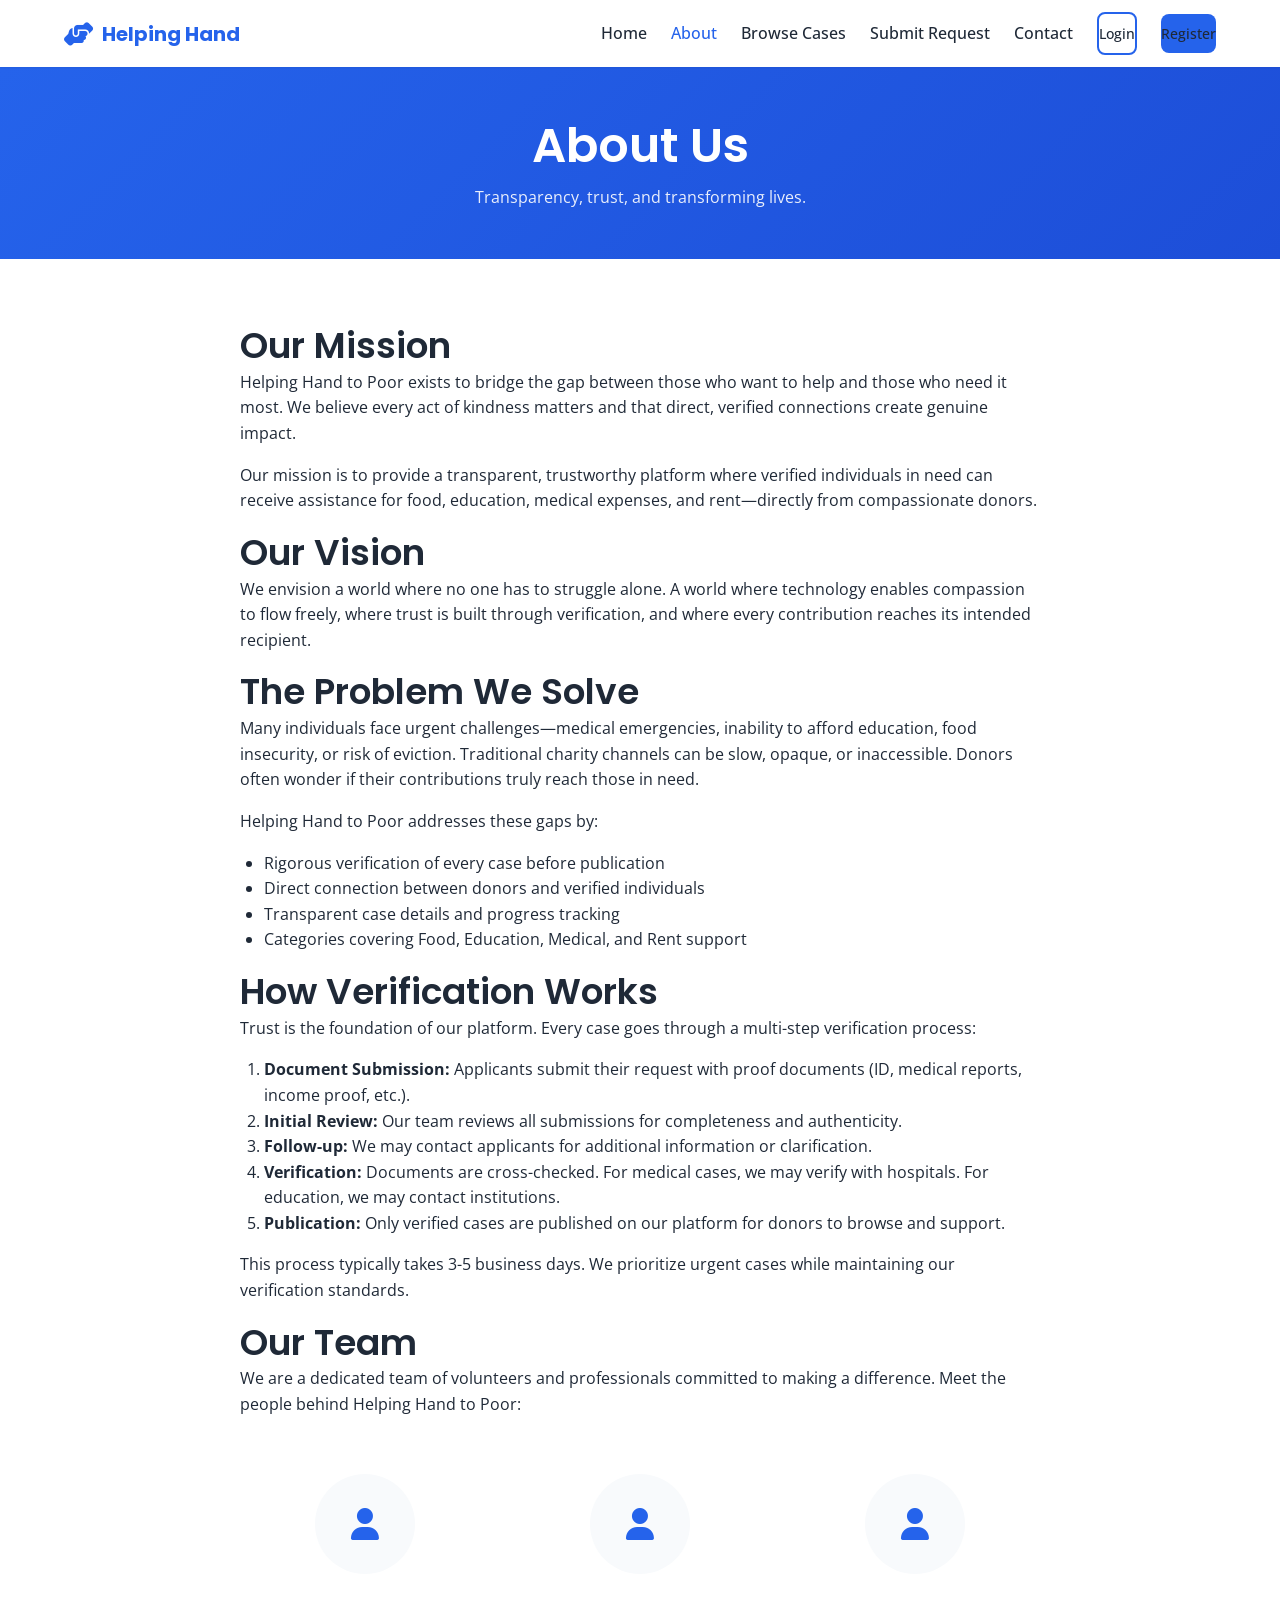
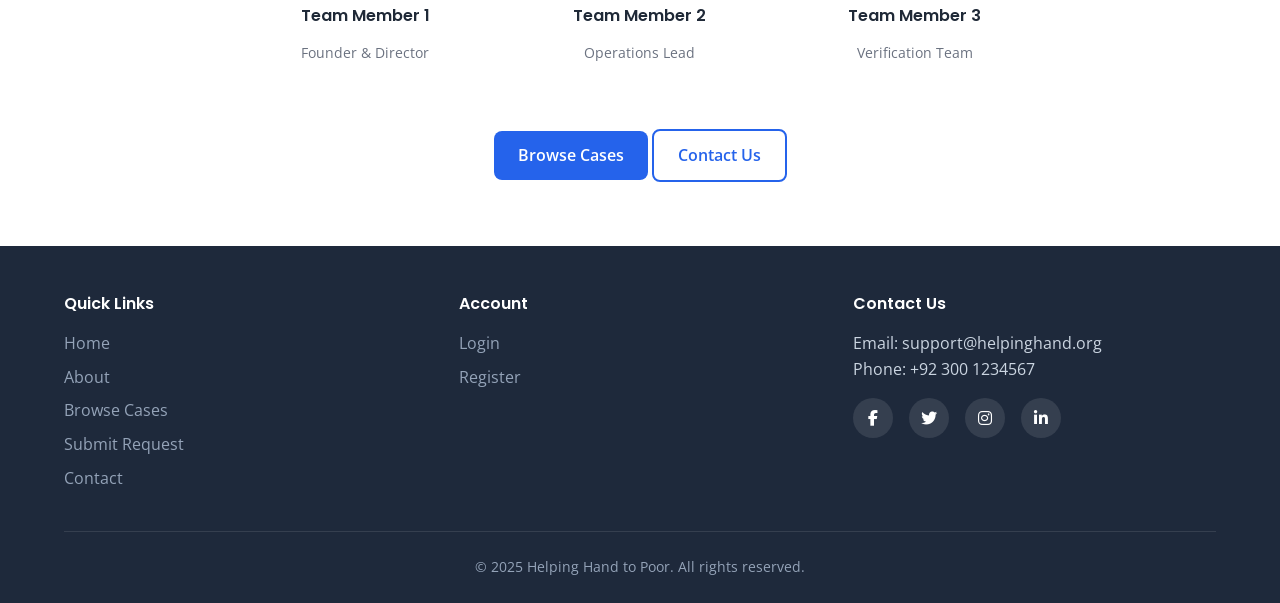
<file: pages/about.html>
<!DOCTYPE html>
<html lang="en">
<head>
  <meta charset="UTF-8">
  <meta name="viewport" content="width=device-width, initial-scale=1.0">
  <meta name="description" content="Learn about Helping Hand to Poor - Our mission, vision, and how we verify charity cases.">
  <meta name="keywords" content="about, mission, vision, charity, verification">
  <title>About Us | Helping Hand to Poor</title>
  <link rel="preconnect" href="https://fonts.googleapis.com">
  <link rel="preconnect" href="https://fonts.gstatic.com" crossorigin>
  <link href="https://fonts.googleapis.com/css2?family=Open+Sans:wght@400;500;600;700&family=Poppins:wght@500;600;700&display=swap" rel="stylesheet">
  <link rel="stylesheet" href="https://cdnjs.cloudflare.com/ajax/libs/font-awesome/6.5.1/css/all.min.css">
  <link rel="stylesheet" href="../css/style.css">
</head>
<body>
  <!-- Navigation Bar -->
  <nav class="navbar" role="navigation" aria-label="Main navigation">
    <div class="container">
      <a href="../index.html" class="navbar__logo" aria-label="Helping Hand to Poor - Home">
        <i class="fas fa-hands-helping" aria-hidden="true"></i>
        <span>Helping Hand</span>
      </a>
      <button class="navbar__toggle" id="navToggle" aria-label="Toggle menu" aria-expanded="false">
        <i class="fas fa-bars"></i>
      </button>
      <ul class="navbar__links" id="navLinks">
        <li><a href="../index.html">Home</a></li>
        <li><a href="about.html" class="active">About</a></li>
        <li><a href="browse-cases.html">Browse Cases</a></li>
        <li><a href="submit-request.html">Submit Request</a></li>
        <li><a href="contact.html">Contact</a></li>
        <li><a href="login.html" class="btn btn--outline btn--sm">Login</a></li>
        <li><a href="register.html" class="btn btn--primary btn--sm">Register</a></li>
      </ul>
    </div>
  </nav>

  <!-- Page Header -->
  <header class="page-header">
    <div class="container">
      <h1 class="page-header__title">About Us</h1>
      <p class="page-header__subtitle">Transparency, trust, and transforming lives.</p>
    </div>
  </header>

  <main class="section" role="main">
    <div class="container">
      <div class="about-content">
        <!-- Mission & Vision -->
        <section aria-labelledby="mission-title">
          <h2 id="mission-title">Our Mission</h2>
          <p>Helping Hand to Poor exists to bridge the gap between those who want to help and those who need it most. We believe every act of kindness matters and that direct, verified connections create genuine impact.</p>
          <p>Our mission is to provide a transparent, trustworthy platform where verified individuals in need can receive assistance for food, education, medical expenses, and rent—directly from compassionate donors.</p>
        </section>

        <section aria-labelledby="vision-title">
          <h2 id="vision-title">Our Vision</h2>
          <p>We envision a world where no one has to struggle alone. A world where technology enables compassion to flow freely, where trust is built through verification, and where every contribution reaches its intended recipient.</p>
        </section>

        <!-- Problem Statement -->
        <section aria-labelledby="problem-title">
          <h2 id="problem-title">The Problem We Solve</h2>
          <p>Many individuals face urgent challenges—medical emergencies, inability to afford education, food insecurity, or risk of eviction. Traditional charity channels can be slow, opaque, or inaccessible. Donors often wonder if their contributions truly reach those in need.</p>
          <p>Helping Hand to Poor addresses these gaps by:</p>
          <ul style="margin-left: 1.5rem; margin-bottom: 1rem;">
            <li>Rigorous verification of every case before publication</li>
            <li>Direct connection between donors and verified individuals</li>
            <li>Transparent case details and progress tracking</li>
            <li>Categories covering Food, Education, Medical, and Rent support</li>
          </ul>
        </section>

        <!-- How Verification Works -->
        <section aria-labelledby="verification-title">
          <h2 id="verification-title">How Verification Works</h2>
          <p>Trust is the foundation of our platform. Every case goes through a multi-step verification process:</p>
          <ol style="margin-left: 1.5rem; margin-bottom: 1rem;">
            <li><strong>Document Submission:</strong> Applicants submit their request with proof documents (ID, medical reports, income proof, etc.).</li>
            <li><strong>Initial Review:</strong> Our team reviews all submissions for completeness and authenticity.</li>
            <li><strong>Follow-up:</strong> We may contact applicants for additional information or clarification.</li>
            <li><strong>Verification:</strong> Documents are cross-checked. For medical cases, we may verify with hospitals. For education, we may contact institutions.</li>
            <li><strong>Publication:</strong> Only verified cases are published on our platform for donors to browse and support.</li>
          </ol>
          <p>This process typically takes 3-5 business days. We prioritize urgent cases while maintaining our verification standards.</p>
        </section>

        <!-- Team Section (Placeholder) -->
        <section aria-labelledby="team-title">
          <h2 id="team-title">Our Team</h2>
          <p>We are a dedicated team of volunteers and professionals committed to making a difference. Meet the people behind Helping Hand to Poor:</p>
          <div class="team-grid">
            <div class="team-card">
              <div class="team-card__avatar"><i class="fas fa-user"></i></div>
              <h3 class="team-card__name">Team Member 1</h3>
              <p class="team-card__role">Founder & Director</p>
            </div>
            <div class="team-card">
              <div class="team-card__avatar"><i class="fas fa-user"></i></div>
              <h3 class="team-card__name">Team Member 2</h3>
              <p class="team-card__role">Operations Lead</p>
            </div>
            <div class="team-card">
              <div class="team-card__avatar"><i class="fas fa-user"></i></div>
              <h3 class="team-card__name">Team Member 3</h3>
              <p class="team-card__role">Verification Team</p>
            </div>
          </div>
        </section>

        <div class="text-center mt-3">
          <a href="browse-cases.html" class="btn btn--primary">Browse Cases</a>
          <a href="contact.html" class="btn btn--outline">Contact Us</a>
        </div>
      </div>
    </div>
  </main>

  <!-- Footer -->
  <footer class="footer" role="contentinfo">
    <div class="container">
      <div class="footer__grid">
        <div class="footer__section">
          <h4>Quick Links</h4>
          <ul class="footer__links">
            <li><a href="../index.html">Home</a></li>
            <li><a href="about.html">About</a></li>
            <li><a href="browse-cases.html">Browse Cases</a></li>
            <li><a href="submit-request.html">Submit Request</a></li>
            <li><a href="contact.html">Contact</a></li>
          </ul>
        </div>
        <div class="footer__section">
          <h4>Account</h4>
          <ul class="footer__links">
            <li><a href="login.html">Login</a></li>
            <li><a href="register.html">Register</a></li>
          </ul>
        </div>
        <div class="footer__section">
          <h4>Contact Us</h4>
          <p>Email: support@helpinghand.org</p>
          <p>Phone: +92 300 1234567</p>
          <div class="footer__social">
            <a href="#" aria-label="Facebook"><i class="fab fa-facebook-f"></i></a>
            <a href="#" aria-label="Twitter"><i class="fab fa-twitter"></i></a>
            <a href="#" aria-label="Instagram"><i class="fab fa-instagram"></i></a>
            <a href="#" aria-label="LinkedIn"><i class="fab fa-linkedin-in"></i></a>
          </div>
        </div>
      </div>
      <div class="footer__bottom">
        <p>&copy; 2025 Helping Hand to Poor. All rights reserved.</p>
      </div>
    </div>
  </footer>

  <script src="../js/script.js"></script>
</body>
</html>
</file>
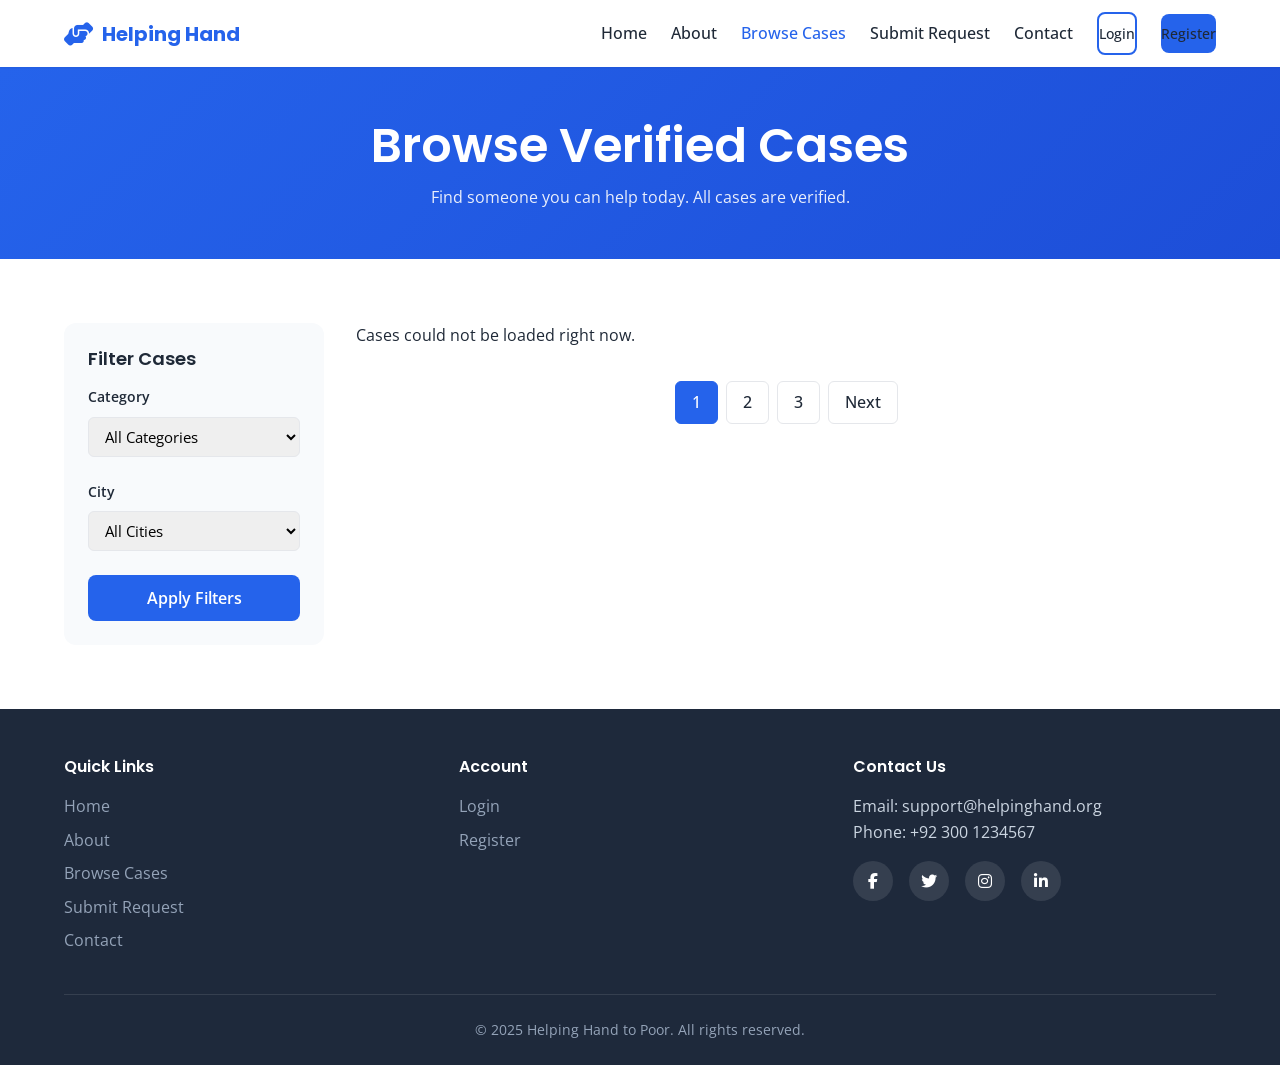
<file: pages/browse-cases.html>
<!DOCTYPE html>
<html lang="en">
<head>
  <meta charset="UTF-8">
  <meta name="viewport" content="width=device-width, initial-scale=1.0">
  <meta name="description" content="Browse verified charity cases - Food, Education, Medical, Rent support. Find someone to help today.">
  <meta name="keywords" content="browse cases, charity cases, verified, donate, help">
  <title>Browse Cases | Helping Hand to Poor</title>
  <link rel="preconnect" href="https://fonts.googleapis.com">
  <link rel="preconnect" href="https://fonts.gstatic.com" crossorigin>
  <link href="https://fonts.googleapis.com/css2?family=Open+Sans:wght@400;500;600;700&family=Poppins:wght@500;600;700&display=swap" rel="stylesheet">
  <link rel="stylesheet" href="https://cdnjs.cloudflare.com/ajax/libs/font-awesome/6.5.1/css/all.min.css">
  <link rel="stylesheet" href="../css/style.css">
</head>
<body>
  <!-- Navigation Bar -->
  <nav class="navbar" role="navigation" aria-label="Main navigation">
    <div class="container">
      <a href="../index.html" class="navbar__logo" aria-label="Helping Hand to Poor - Home">
        <i class="fas fa-hands-helping" aria-hidden="true"></i>
        <span>Helping Hand</span>
      </a>
      <button class="navbar__toggle" id="navToggle" aria-label="Toggle menu" aria-expanded="false">
        <i class="fas fa-bars"></i>
      </button>
      <ul class="navbar__links" id="navLinks">
        <li><a href="../index.html">Home</a></li>
        <li><a href="about.html">About</a></li>
        <li><a href="browse-cases.html" class="active">Browse Cases</a></li>
        <li><a href="submit-request.html">Submit Request</a></li>
        <li><a href="contact.html">Contact</a></li>
        <li><a href="login.html" class="btn btn--outline btn--sm">Login</a></li>
        <li><a href="register.html" class="btn btn--primary btn--sm">Register</a></li>
      </ul>
    </div>
  </nav>

  <!-- Page Header -->
  <header class="page-header">
    <div class="container">
      <h1 class="page-header__title">Browse Verified Cases</h1>
      <p class="page-header__subtitle">Find someone you can help today. All cases are verified.</p>
    </div>
  </header>

  <main class="section" role="main">
    <div class="container">
      <div class="browse-layout">
        <!-- Filter Sidebar -->
        <aside class="filter-sidebar" role="complementary" aria-label="Filter cases">
          <h3 class="filter-sidebar__title">Filter Cases</h3>
          <form id="filterForm">
            <div class="filter-group">
              <label class="filter-group__label" for="filterCategory">Category</label>
              <select id="filterCategory" name="category">
                <option value="">All Categories</option>
                <option value="food">Food</option>
                <option value="education">Education</option>
                <option value="medical">Medical</option>
                <option value="rent">Rent</option>
              </select>
            </div>
            <div class="filter-group">
              <label class="filter-group__label" for="filterCity">City</label>
              <select id="filterCity" name="city">
                <option value="">All Cities</option>
                <option value="karachi">Karachi</option>
                <option value="lahore">Lahore</option>
                <option value="islamabad">Islamabad</option>
                <option value="rawalpindi">Rawalpindi</option>
                <option value="peshawar">Peshawar</option>
                <option value="quetta">Quetta</option>
                <option value="multan">Multan</option>
              </select>
            </div>
            <button type="submit" class="btn btn--primary btn--block">Apply Filters</button>
          </form>
        </aside>

        <!-- Cases Grid -->
        <div class="cases-container">
          <div class="cards-grid" id="casesGrid">
            <!-- Case Card 1 -->
            <article class="case-card">
              <div class="case-card__image-wrap">
                <img src="https://images.unsplash.com/photo-1519494026892-80bbd2d6fd0d?w=400&h=250&fit=crop" alt="Ahmad Khan" class="case-card__image" width="400" height="250" loading="lazy">
              </div>
              <div class="case-card__content">
                <span class="case-card__category">Medical</span>
                <h3 class="case-card__name">Ahmad Khan</h3>
                <p class="case-card__meta">45 years • Karachi</p>
                <p class="case-card__desc">Urgent surgery required for heart condition. Family has exhausted savings.</p>
                <p class="case-card__amount">₹85,000 needed</p>
                <button class="btn btn--primary btn--block donate-btn" data-case="Ahmad Khan" data-amount="85000">Donate</button>
              </div>
            </article>
            <!-- Case Card 2 -->
            <article class="case-card">
              <div class="case-card__image-wrap">
                <img src="https://images.unsplash.com/photo-1503676260728-1c00da094a0b?w=400&h=250&fit=crop" alt="Fatima Begum" class="case-card__image" width="400" height="250" loading="lazy">
              </div>
              <div class="case-card__content">
                <span class="case-card__category">Education</span>
                <h3 class="case-card__name">Fatima Begum</h3>
                <p class="case-card__meta">12 years • Lahore</p>
                <p class="case-card__desc">Bright student needs school fees and books. Father passed away.</p>
                <p class="case-card__amount">₹25,000 needed</p>
                <button class="btn btn--primary btn--block donate-btn" data-case="Fatima Begum" data-amount="25000">Donate</button>
              </div>
            </article>
            <!-- Case Card 3 -->
            <article class="case-card">
              <div class="case-card__image-wrap">
                <img src="https://images.unsplash.com/photo-1546069901-ba9599a7e63c?w=400&h=250&fit=crop" alt="Rashid Ali" class="case-card__image" width="400" height="250" loading="lazy">
              </div>
              <div class="case-card__content">
                <span class="case-card__category">Food</span>
                <h3 class="case-card__name">Rashid Ali</h3>
                <p class="case-card__meta">38 years • Islamabad</p>
                <p class="case-card__desc">Lost job during pandemic. Family of 5 struggling for basic meals.</p>
                <p class="case-card__amount">₹15,000 needed</p>
                <button class="btn btn--primary btn--block donate-btn" data-case="Rashid Ali" data-amount="15000">Donate</button>
              </div>
            </article>
            <!-- Case Card 4 -->
            <article class="case-card">
              <div class="case-card__image-wrap">
                <img src="https://images.unsplash.com/photo-1560518883-ce09059eeffa?w=400&h=250&fit=crop" alt="Mehwish Bibi" class="case-card__image" width="400" height="250" loading="lazy">
              </div>
              <div class="case-card__content">
                <span class="case-card__category">Rent</span>
                <h3 class="case-card__name">Mehwish Bibi</h3>
                <p class="case-card__meta">35 years • Rawalpindi</p>
                <p class="case-card__desc">Widow with 3 children. Facing eviction. Needs 2 months rent support.</p>
                <p class="case-card__amount">₹30,000 needed</p>
                <button class="btn btn--primary btn--block donate-btn" data-case="Mehwish Bibi" data-amount="30000">Donate</button>
              </div>
            </article>
            <!-- Case Card 5 -->
            <article class="case-card">
              <div class="case-card__image-wrap">
                <img src="https://images.unsplash.com/photo-1631217868264-e5b90bb7e133?w=400&h=250&fit=crop" alt="Zain Ahmed" class="case-card__image" width="400" height="250" loading="lazy">
              </div>
              <div class="case-card__content">
                <span class="case-card__category">Medical</span>
                <h3 class="case-card__name">Zain Ahmed</h3>
                <p class="case-card__meta">8 years • Multan</p>
                <p class="case-card__desc">Child needs cancer treatment. Family cannot afford chemotherapy.</p>
                <p class="case-card__amount">₹2,50,000 needed</p>
                <button class="btn btn--primary btn--block donate-btn" data-case="Zain Ahmed" data-amount="250000">Donate</button>
              </div>
            </article>
            <!-- Case Card 6 -->
            <article class="case-card">
              <div class="case-card__image-wrap">
                <img src="https://images.unsplash.com/photo-1523050854058-8df90110c9f1?w=400&h=250&fit=crop" alt="Sana Khan" class="case-card__image" width="400" height="250" loading="lazy">
              </div>
              <div class="case-card__content">
                <span class="case-card__category">Education</span>
                <h3 class="case-card__name">Sana Khan</h3>
                <p class="case-card__meta">18 years • Peshawar</p>
                <p class="case-card__desc">Merit student needs university admission fees. First in family to attend college.</p>
                <p class="case-card__amount">₹45,000 needed</p>
                <button class="btn btn--primary btn--block donate-btn" data-case="Sana Khan" data-amount="45000">Donate</button>
              </div>
            </article>
          </div>

          <!-- Pagination -->
          <nav class="pagination" aria-label="Case pagination">
            <span class="active">1</span>
            <a href="#">2</a>
            <a href="#">3</a>
            <a href="#">Next</a>
          </nav>
        </div>
      </div>
    </div>
  </main>

  <!-- Donate Modal -->
  <div class="modal-overlay" id="donateModal" role="dialog" aria-modal="true" aria-labelledby="modalTitle">
    <div class="modal">
      <div class="modal__header">
        <h3 class="modal__title" id="modalTitle">Donate Now</h3>
        <button class="modal__close" id="modalClose" aria-label="Close modal">&times;</button>
      </div>
      <p class="mb-2">You're donating to: <strong id="modalCaseName"></strong></p>
      <form id="donateForm">
        <div class="form-group">
          <label class="form-group__label" for="donateAmount">Amount (₹)</label>
          <input type="number" id="donateAmount" class="form-control" min="100" step="100" placeholder="Enter amount" required>
        </div>
        <div class="form-group">
          <label class="form-group__label" for="donateMessage">Message (optional)</label>
          <textarea id="donateMessage" class="form-control" rows="3" placeholder="Add a message of support..."></textarea>
        </div>
        <button type="submit" class="btn btn--primary btn--block">Proceed to Donate</button>
      </form>
    </div>
  </div>

  <!-- Footer -->
  <footer class="footer" role="contentinfo">
    <div class="container">
      <div class="footer__grid">
        <div class="footer__section">
          <h4>Quick Links</h4>
          <ul class="footer__links">
            <li><a href="../index.html">Home</a></li>
            <li><a href="about.html">About</a></li>
            <li><a href="browse-cases.html">Browse Cases</a></li>
            <li><a href="submit-request.html">Submit Request</a></li>
            <li><a href="contact.html">Contact</a></li>
          </ul>
        </div>
        <div class="footer__section">
          <h4>Account</h4>
          <ul class="footer__links">
            <li><a href="login.html">Login</a></li>
            <li><a href="register.html">Register</a></li>
          </ul>
        </div>
        <div class="footer__section">
          <h4>Contact Us</h4>
          <p>Email: support@helpinghand.org</p>
          <p>Phone: +92 300 1234567</p>
          <div class="footer__social">
            <a href="#" aria-label="Facebook"><i class="fab fa-facebook-f"></i></a>
            <a href="#" aria-label="Twitter"><i class="fab fa-twitter"></i></a>
            <a href="#" aria-label="Instagram"><i class="fab fa-instagram"></i></a>
            <a href="#" aria-label="LinkedIn"><i class="fab fa-linkedin-in"></i></a>
          </div>
        </div>
      </div>
      <div class="footer__bottom">
        <p>&copy; 2025 Helping Hand to Poor. All rights reserved.</p>
      </div>
    </div>
  </footer>

  <script src="../js/script.js"></script>
</body>
</html>
</file>
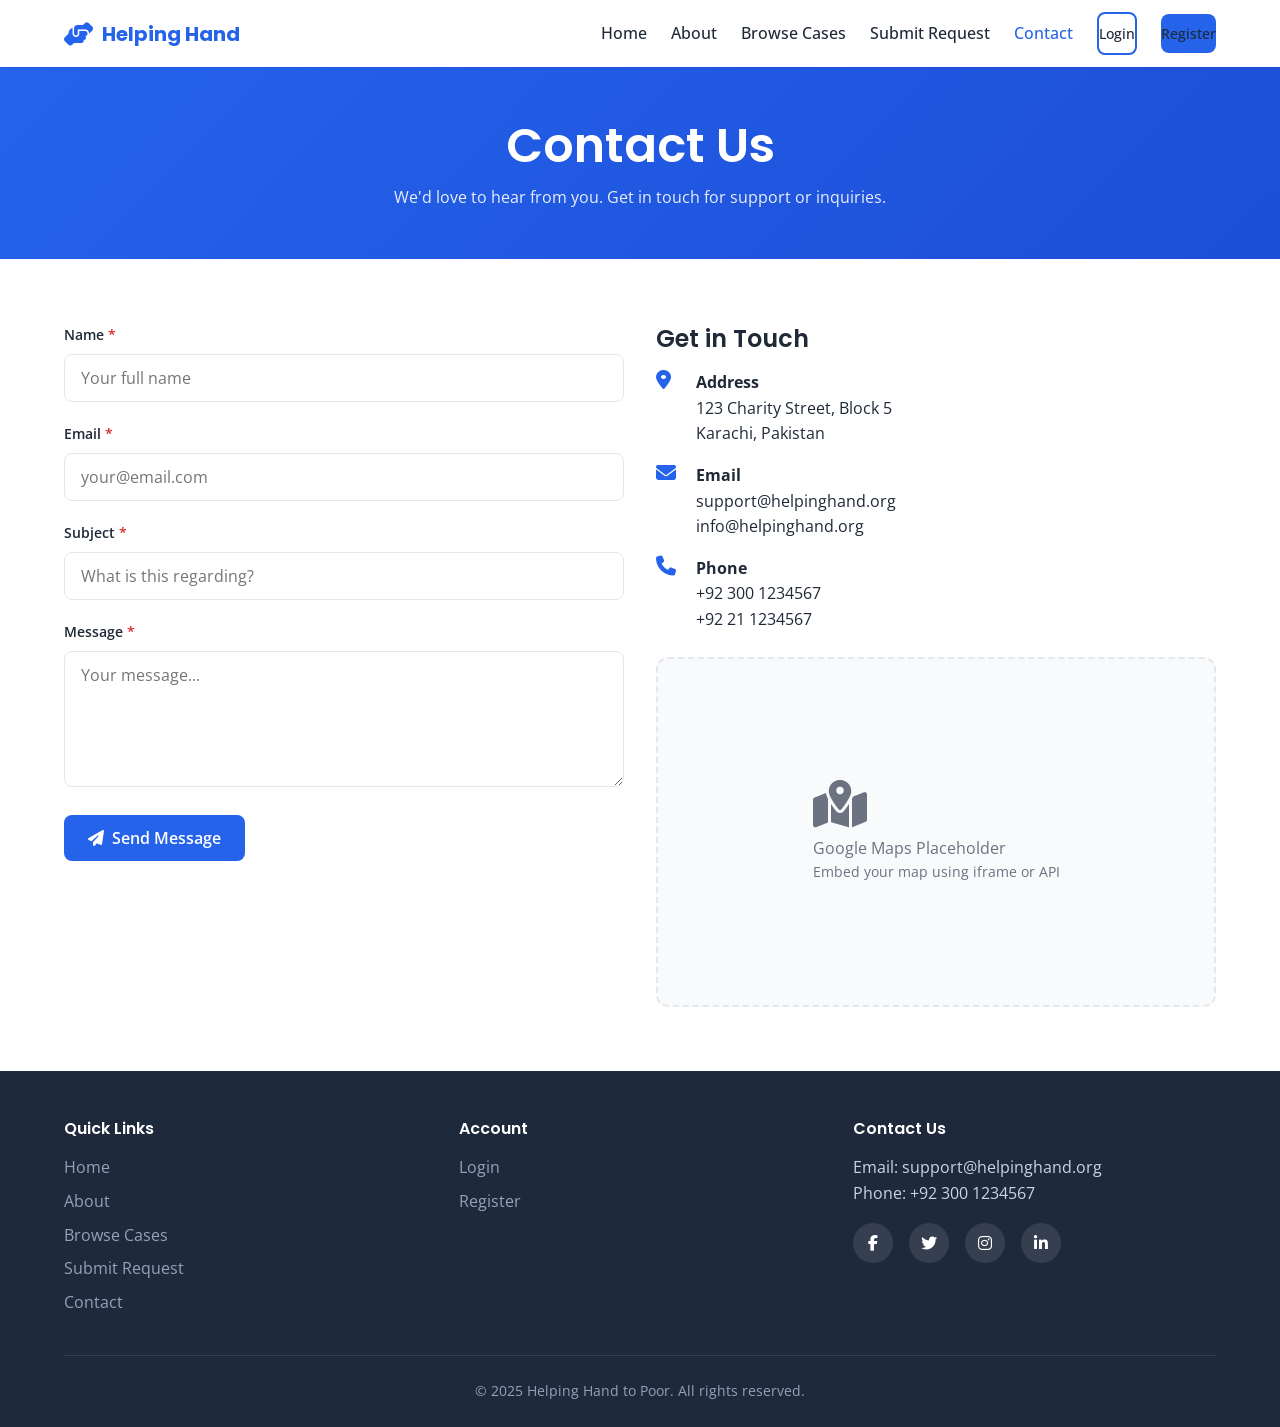
<file: pages/contact.html>
<!DOCTYPE html>
<html lang="en">
<head>
  <meta charset="UTF-8">
  <meta name="viewport" content="width=device-width, initial-scale=1.0">
  <meta name="description" content="Contact Helping Hand to Poor - Get in touch for support, inquiries, or partnerships.">
  <meta name="keywords" content="contact, support, help, charity">
  <title>Contact Us | Helping Hand to Poor</title>
  <link rel="preconnect" href="https://fonts.googleapis.com">
  <link rel="preconnect" href="https://fonts.gstatic.com" crossorigin>
  <link href="https://fonts.googleapis.com/css2?family=Open+Sans:wght@400;500;600;700&family=Poppins:wght@500;600;700&display=swap" rel="stylesheet">
  <link rel="stylesheet" href="https://cdnjs.cloudflare.com/ajax/libs/font-awesome/6.5.1/css/all.min.css">
  <link rel="stylesheet" href="../css/style.css">
</head>
<body>
  <!-- Navigation Bar -->
  <nav class="navbar" role="navigation" aria-label="Main navigation">
    <div class="container">
      <a href="../index.html" class="navbar__logo" aria-label="Helping Hand to Poor - Home">
        <i class="fas fa-hands-helping" aria-hidden="true"></i>
        <span>Helping Hand</span>
      </a>
      <button class="navbar__toggle" id="navToggle" aria-label="Toggle menu" aria-expanded="false">
        <i class="fas fa-bars"></i>
      </button>
      <ul class="navbar__links" id="navLinks">
        <li><a href="../index.html">Home</a></li>
        <li><a href="about.html">About</a></li>
        <li><a href="browse-cases.html">Browse Cases</a></li>
        <li><a href="submit-request.html">Submit Request</a></li>
        <li><a href="contact.html" class="active">Contact</a></li>
        <li><a href="login.html" class="btn btn--outline btn--sm">Login</a></li>
        <li><a href="register.html" class="btn btn--primary btn--sm">Register</a></li>
      </ul>
    </div>
  </nav>

  <!-- Page Header -->
  <header class="page-header">
    <div class="container">
      <h1 class="page-header__title">Contact Us</h1>
      <p class="page-header__subtitle">We'd love to hear from you. Get in touch for support or inquiries.</p>
    </div>
  </header>

  <main class="section" role="main">
    <div class="container">
      <div class="contact-grid">
        <!-- Contact Form -->
        <div class="contact-form-wrapper">
          <form id="contactForm" novalidate>
            <div class="form-group">
              <label class="form-group__label" for="contactName">Name <span class="required">*</span></label>
              <input type="text" id="contactName" name="name" class="form-control" placeholder="Your full name" required>
              <span class="form-error" id="contactNameError"></span>
            </div>
            <div class="form-group">
              <label class="form-group__label" for="contactEmail">Email <span class="required">*</span></label>
              <input type="email" id="contactEmail" name="email" class="form-control" placeholder="your@email.com" required>
              <span class="form-error" id="contactEmailError"></span>
            </div>
            <div class="form-group">
              <label class="form-group__label" for="contactSubject">Subject <span class="required">*</span></label>
              <input type="text" id="contactSubject" name="subject" class="form-control" placeholder="What is this regarding?" required>
              <span class="form-error" id="contactSubjectError"></span>
            </div>
            <div class="form-group">
              <label class="form-group__label" for="contactMessage">Message <span class="required">*</span></label>
              <textarea id="contactMessage" name="message" class="form-control" rows="5" placeholder="Your message..." required></textarea>
              <span class="form-error" id="contactMessageError"></span>
            </div>
            <button type="submit" class="btn btn--primary" id="contactSubmitBtn">
              <i class="fas fa-paper-plane"></i> Send Message
            </button>
          </form>
        </div>

        <!-- Contact Info & Map -->
        <div class="contact-info-wrapper">
          <div class="contact-info">
            <h3 class="mb-2">Get in Touch</h3>
            <div class="contact-info__item">
              <i class="fas fa-map-marker-alt"></i>
              <div>
                <strong>Address</strong><br>
                123 Charity Street, Block 5<br>
                Karachi, Pakistan
              </div>
            </div>
            <div class="contact-info__item">
              <i class="fas fa-envelope"></i>
              <div>
                <strong>Email</strong><br>
                support@helpinghand.org<br>
                info@helpinghand.org
              </div>
            </div>
            <div class="contact-info__item">
              <i class="fas fa-phone"></i>
              <div>
                <strong>Phone</strong><br>
                +92 300 1234567<br>
                +92 21 1234567
              </div>
            </div>
          </div>

          <!-- Google Maps Placeholder -->
          <div class="map-placeholder mt-3" aria-label="Map placeholder">
            <div>
              <i class="fas fa-map-marked-alt" style="font-size: 3rem; margin-bottom: 0.5rem;"></i>
              <p>Google Maps Placeholder</p>
              <p class="text-muted" style="font-size: 0.875rem;">Embed your map using iframe or API</p>
            </div>
          </div>
        </div>
      </div>
    </div>
  </main>

  <!-- Footer -->
  <footer class="footer" role="contentinfo">
    <div class="container">
      <div class="footer__grid">
        <div class="footer__section">
          <h4>Quick Links</h4>
          <ul class="footer__links">
            <li><a href="../index.html">Home</a></li>
            <li><a href="about.html">About</a></li>
            <li><a href="browse-cases.html">Browse Cases</a></li>
            <li><a href="submit-request.html">Submit Request</a></li>
            <li><a href="contact.html">Contact</a></li>
          </ul>
        </div>
        <div class="footer__section">
          <h4>Account</h4>
          <ul class="footer__links">
            <li><a href="login.html">Login</a></li>
            <li><a href="register.html">Register</a></li>
          </ul>
        </div>
        <div class="footer__section">
          <h4>Contact Us</h4>
          <p>Email: support@helpinghand.org</p>
          <p>Phone: +92 300 1234567</p>
          <div class="footer__social">
            <a href="#" aria-label="Facebook"><i class="fab fa-facebook-f"></i></a>
            <a href="#" aria-label="Twitter"><i class="fab fa-twitter"></i></a>
            <a href="#" aria-label="Instagram"><i class="fab fa-instagram"></i></a>
            <a href="#" aria-label="LinkedIn"><i class="fab fa-linkedin-in"></i></a>
          </div>
        </div>
      </div>
      <div class="footer__bottom">
        <p>&copy; 2025 Helping Hand to Poor. All rights reserved.</p>
      </div>
    </div>
  </footer>

  <script src="../js/script.js"></script>
</body>
</html>
</file>
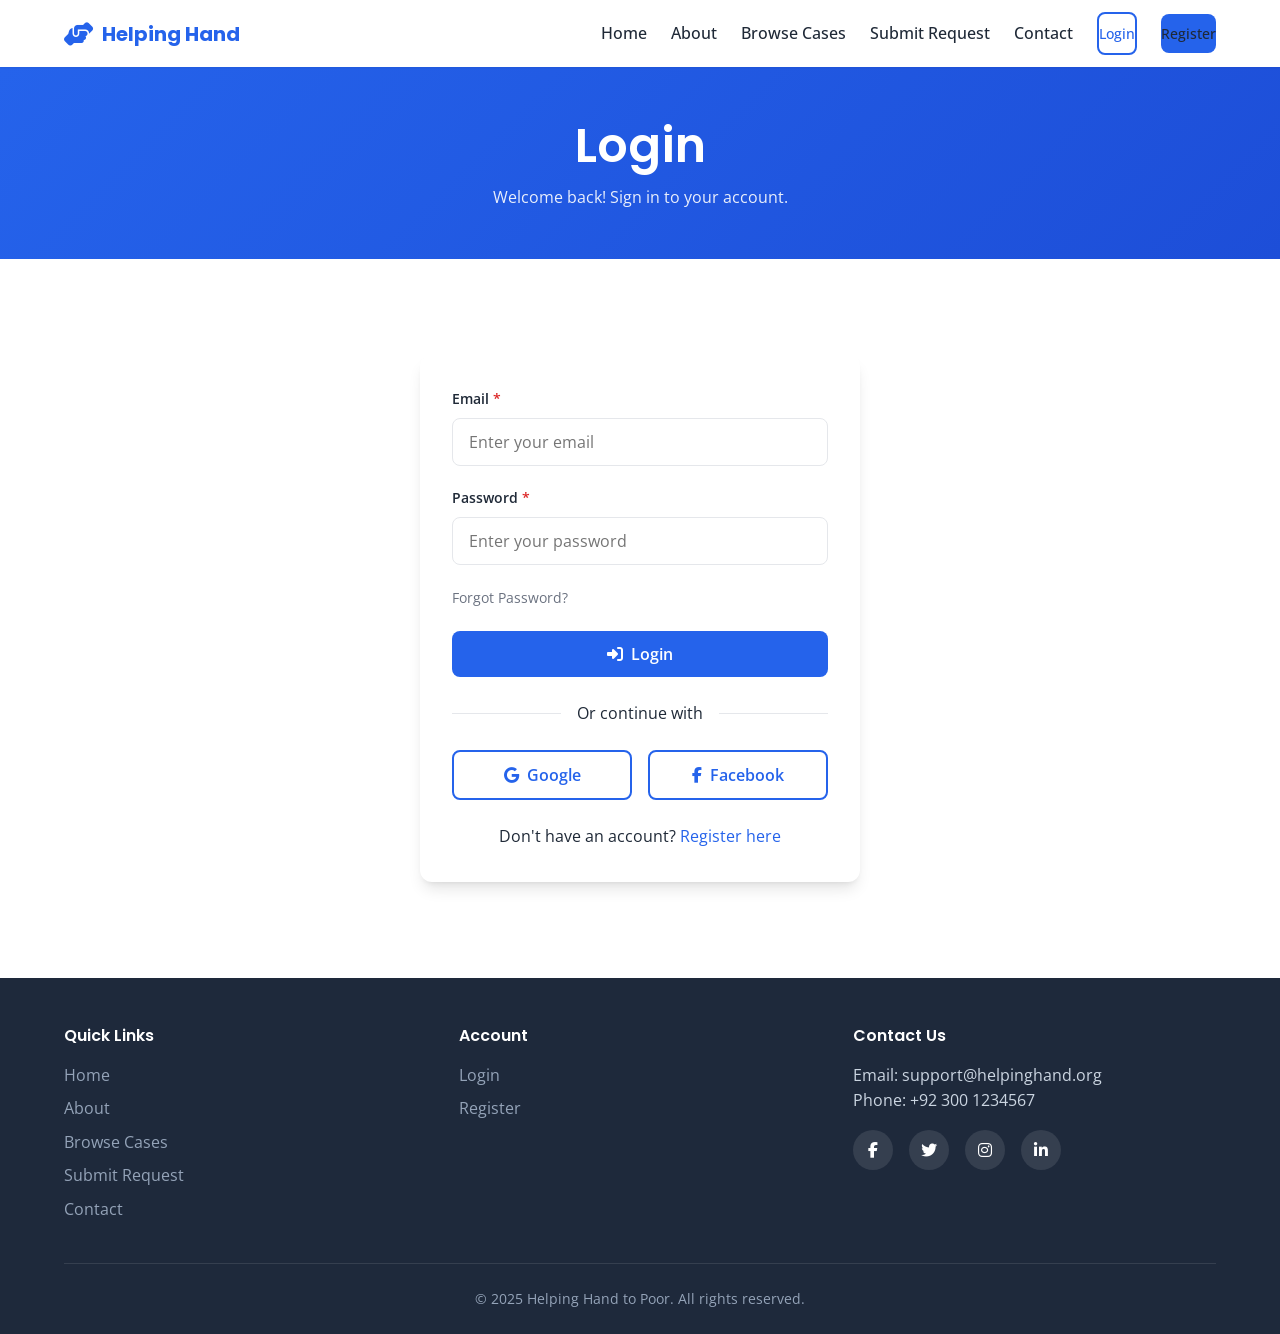
<file: pages/login.html>
<!DOCTYPE html>
<html lang="en">
<head>
  <meta charset="UTF-8">
  <meta name="viewport" content="width=device-width, initial-scale=1.0">
  <meta name="description" content="Login to your Helping Hand to Poor account. Access your donations and requests.">
  <meta name="keywords" content="login, charity, account">
  <title>Login | Helping Hand to Poor</title>
  <link rel="preconnect" href="https://fonts.googleapis.com">
  <link rel="preconnect" href="https://fonts.gstatic.com" crossorigin>
  <link href="https://fonts.googleapis.com/css2?family=Open+Sans:wght@400;500;600;700&family=Poppins:wght@500;600;700&display=swap" rel="stylesheet">
  <link rel="stylesheet" href="https://cdnjs.cloudflare.com/ajax/libs/font-awesome/6.5.1/css/all.min.css">
  <link rel="stylesheet" href="../css/style.css">
</head>
<body>
  <!-- Navigation Bar -->
  <nav class="navbar" role="navigation" aria-label="Main navigation">
    <div class="container">
      <a href="../index.html" class="navbar__logo" aria-label="Helping Hand to Poor - Home">
        <i class="fas fa-hands-helping" aria-hidden="true"></i>
        <span>Helping Hand</span>
      </a>
      <button class="navbar__toggle" id="navToggle" aria-label="Toggle menu" aria-expanded="false">
        <i class="fas fa-bars"></i>
      </button>
      <ul class="navbar__links" id="navLinks">
        <li><a href="../index.html">Home</a></li>
        <li><a href="about.html">About</a></li>
        <li><a href="browse-cases.html">Browse Cases</a></li>
        <li><a href="submit-request.html">Submit Request</a></li>
        <li><a href="contact.html">Contact</a></li>
        <li><a href="login.html" class="active btn btn--outline btn--sm">Login</a></li>
        <li><a href="register.html" class="btn btn--primary btn--sm">Register</a></li>
      </ul>
    </div>
  </nav>

  <!-- Page Header -->
  <header class="page-header">
    <div class="container">
      <h1 class="page-header__title">Login</h1>
      <p class="page-header__subtitle">Welcome back! Sign in to your account.</p>
    </div>
  </header>

  <main class="section" role="main">
    <div class="container">
      <div class="auth-container">
        <form id="loginForm" novalidate>
          <div class="form-group">
            <label class="form-group__label" for="email">Email <span class="required">*</span></label>
            <input type="email" id="email" name="email" class="form-control" placeholder="Enter your email" required autocomplete="email">
            <span class="form-error" id="emailError"></span>
          </div>

          <div class="form-group">
            <label class="form-group__label" for="password">Password <span class="required">*</span></label>
            <input type="password" id="password" name="password" class="form-control" placeholder="Enter your password" required autocomplete="current-password">
            <span class="form-error" id="passwordError"></span>
          </div>

          <div class="form-group">
            <a href="#" class="text-muted" style="font-size: 0.9rem;">Forgot Password?</a>
          </div>

          <button type="submit" class="btn btn--primary btn--block" id="loginBtn">
            <i class="fas fa-sign-in-alt"></i> Login
          </button>
        </form>

        <!-- Divider -->
        <div class="auth-divider">Or continue with</div>

        <!-- Social Login (optional) -->
        <div class="auth-social">
          <button type="button" class="btn btn--outline" aria-label="Login with Google">
            <i class="fab fa-google"></i> Google
          </button>
          <button type="button" class="btn btn--outline" aria-label="Login with Facebook">
            <i class="fab fa-facebook-f"></i> Facebook
          </button>
        </div>

        <p class="text-center mt-3">
          Don't have an account? <a href="register.html">Register here</a>
        </p>
      </div>
    </div>
  </main>

  <!-- Footer -->
  <footer class="footer" role="contentinfo">
    <div class="container">
      <div class="footer__grid">
        <div class="footer__section">
          <h4>Quick Links</h4>
          <ul class="footer__links">
            <li><a href="../index.html">Home</a></li>
            <li><a href="about.html">About</a></li>
            <li><a href="browse-cases.html">Browse Cases</a></li>
            <li><a href="submit-request.html">Submit Request</a></li>
            <li><a href="contact.html">Contact</a></li>
          </ul>
        </div>
        <div class="footer__section">
          <h4>Account</h4>
          <ul class="footer__links">
            <li><a href="login.html">Login</a></li>
            <li><a href="register.html">Register</a></li>
          </ul>
        </div>
        <div class="footer__section">
          <h4>Contact Us</h4>
          <p>Email: support@helpinghand.org</p>
          <p>Phone: +92 300 1234567</p>
          <div class="footer__social">
            <a href="#" aria-label="Facebook"><i class="fab fa-facebook-f"></i></a>
            <a href="#" aria-label="Twitter"><i class="fab fa-twitter"></i></a>
            <a href="#" aria-label="Instagram"><i class="fab fa-instagram"></i></a>
            <a href="#" aria-label="LinkedIn"><i class="fab fa-linkedin-in"></i></a>
          </div>
        </div>
      </div>
      <div class="footer__bottom">
        <p>&copy; 2025 Helping Hand to Poor. All rights reserved.</p>
      </div>
    </div>
  </footer>

  <script src="../js/script.js"></script>
</body>
</html>
</file>
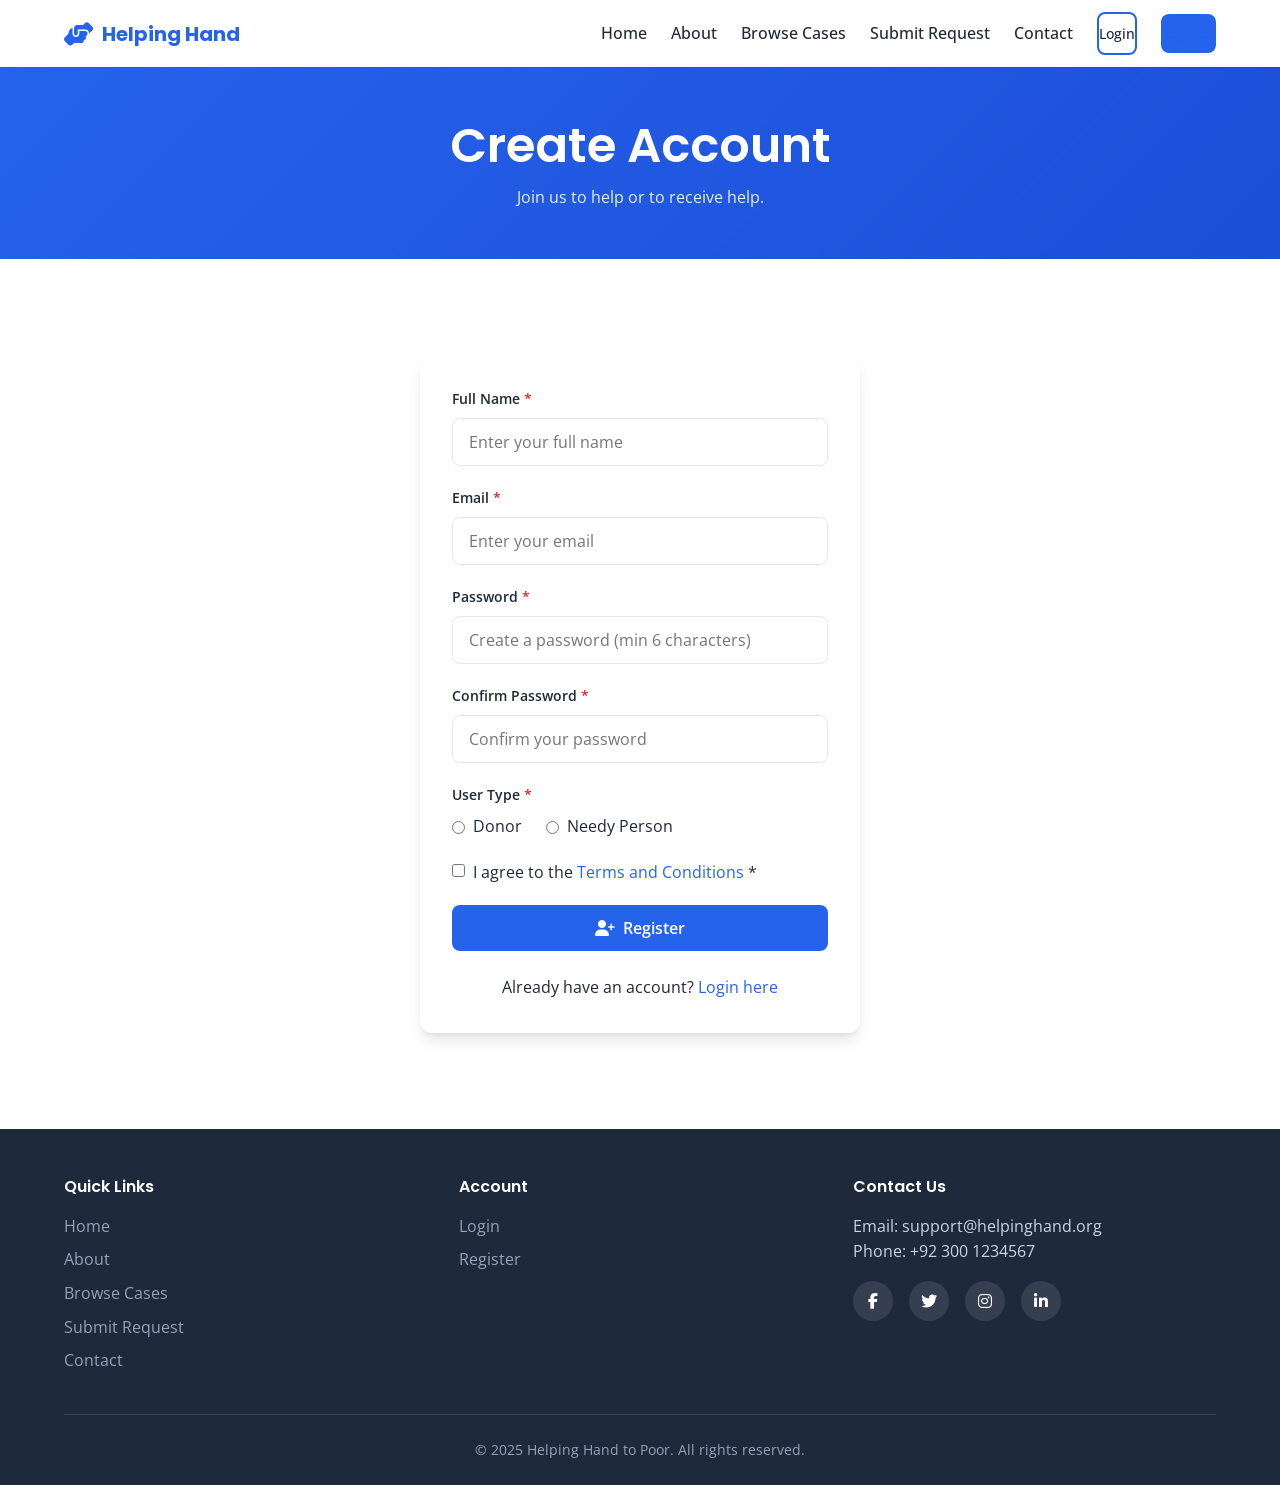
<file: pages/register.html>
<!DOCTYPE html>
<html lang="en">
<head>
  <meta charset="UTF-8">
  <meta name="viewport" content="width=device-width, initial-scale=1.0">
  <meta name="description" content="Register for Helping Hand to Poor - Become a donor or submit requests for help.">
  <meta name="keywords" content="register, sign up, charity, donor">
  <title>Register | Helping Hand to Poor</title>
  <link rel="preconnect" href="https://fonts.googleapis.com">
  <link rel="preconnect" href="https://fonts.gstatic.com" crossorigin>
  <link href="https://fonts.googleapis.com/css2?family=Open+Sans:wght@400;500;600;700&family=Poppins:wght@500;600;700&display=swap" rel="stylesheet">
  <link rel="stylesheet" href="https://cdnjs.cloudflare.com/ajax/libs/font-awesome/6.5.1/css/all.min.css">
  <link rel="stylesheet" href="../css/style.css">
</head>
<body>
  <!-- Navigation Bar -->
  <nav class="navbar" role="navigation" aria-label="Main navigation">
    <div class="container">
      <a href="../index.html" class="navbar__logo" aria-label="Helping Hand to Poor - Home">
        <i class="fas fa-hands-helping" aria-hidden="true"></i>
        <span>Helping Hand</span>
      </a>
      <button class="navbar__toggle" id="navToggle" aria-label="Toggle menu" aria-expanded="false">
        <i class="fas fa-bars"></i>
      </button>
      <ul class="navbar__links" id="navLinks">
        <li><a href="../index.html">Home</a></li>
        <li><a href="about.html">About</a></li>
        <li><a href="browse-cases.html">Browse Cases</a></li>
        <li><a href="submit-request.html">Submit Request</a></li>
        <li><a href="contact.html">Contact</a></li>
        <li><a href="login.html" class="btn btn--outline btn--sm">Login</a></li>
        <li><a href="register.html" class="active btn btn--primary btn--sm">Register</a></li>
      </ul>
    </div>
  </nav>

  <!-- Page Header -->
  <header class="page-header">
    <div class="container">
      <h1 class="page-header__title">Create Account</h1>
      <p class="page-header__subtitle">Join us to help or to receive help.</p>
    </div>
  </header>

  <main class="section" role="main">
    <div class="container">
      <div class="auth-container">
        <form id="registerForm" novalidate>
          <div class="form-group">
            <label class="form-group__label" for="regFullName">Full Name <span class="required">*</span></label>
            <input type="text" id="regFullName" name="fullName" class="form-control" placeholder="Enter your full name" required>
            <span class="form-error" id="regFullNameError"></span>
          </div>

          <div class="form-group">
            <label class="form-group__label" for="regEmail">Email <span class="required">*</span></label>
            <input type="email" id="regEmail" name="email" class="form-control" placeholder="Enter your email" required autocomplete="email">
            <span class="form-error" id="regEmailError"></span>
          </div>

          <div class="form-group">
            <label class="form-group__label" for="regPassword">Password <span class="required">*</span></label>
            <input type="password" id="regPassword" name="password" class="form-control" placeholder="Create a password (min 6 characters)" required autocomplete="new-password" minlength="6">
            <span class="form-error" id="regPasswordError"></span>
          </div>

          <div class="form-group">
            <label class="form-group__label" for="regConfirmPassword">Confirm Password <span class="required">*</span></label>
            <input type="password" id="regConfirmPassword" name="confirmPassword" class="form-control" placeholder="Confirm your password" required autocomplete="new-password">
            <span class="form-error" id="regConfirmPasswordError"></span>
          </div>

          <div class="form-group">
            <label class="form-group__label">User Type <span class="required">*</span></label>
            <div class="radio-group">
              <label>
                <input type="radio" name="userType" value="donor" required>
                Donor
              </label>
              <label>
                <input type="radio" name="userType" value="needy">
                Needy Person
              </label>
            </div>
            <span class="form-error" id="userTypeError"></span>
          </div>

          <div class="form-group checkbox-group">
            <label>
              <input type="checkbox" id="termsCheckbox" name="terms" required>
              <span>I agree to the <a href="#">Terms and Conditions</a> <span class="required">*</span></span>
            </label>
            <span class="form-error" id="termsError"></span>
          </div>

          <button type="submit" class="btn btn--primary btn--block" id="registerBtn">
            <i class="fas fa-user-plus"></i> Register
          </button>
        </form>

        <p class="text-center mt-3">
          Already have an account? <a href="login.html">Login here</a>
        </p>
      </div>
    </div>
  </main>

  <!-- Footer -->
  <footer class="footer" role="contentinfo">
    <div class="container">
      <div class="footer__grid">
        <div class="footer__section">
          <h4>Quick Links</h4>
          <ul class="footer__links">
            <li><a href="../index.html">Home</a></li>
            <li><a href="about.html">About</a></li>
            <li><a href="browse-cases.html">Browse Cases</a></li>
            <li><a href="submit-request.html">Submit Request</a></li>
            <li><a href="contact.html">Contact</a></li>
          </ul>
        </div>
        <div class="footer__section">
          <h4>Account</h4>
          <ul class="footer__links">
            <li><a href="login.html">Login</a></li>
            <li><a href="register.html">Register</a></li>
          </ul>
        </div>
        <div class="footer__section">
          <h4>Contact Us</h4>
          <p>Email: support@helpinghand.org</p>
          <p>Phone: +92 300 1234567</p>
          <div class="footer__social">
            <a href="#" aria-label="Facebook"><i class="fab fa-facebook-f"></i></a>
            <a href="#" aria-label="Twitter"><i class="fab fa-twitter"></i></a>
            <a href="#" aria-label="Instagram"><i class="fab fa-instagram"></i></a>
            <a href="#" aria-label="LinkedIn"><i class="fab fa-linkedin-in"></i></a>
          </div>
        </div>
      </div>
      <div class="footer__bottom">
        <p>&copy; 2025 Helping Hand to Poor. All rights reserved.</p>
      </div>
    </div>
  </footer>

  <script src="../js/script.js"></script>
</body>
</html>
</file>
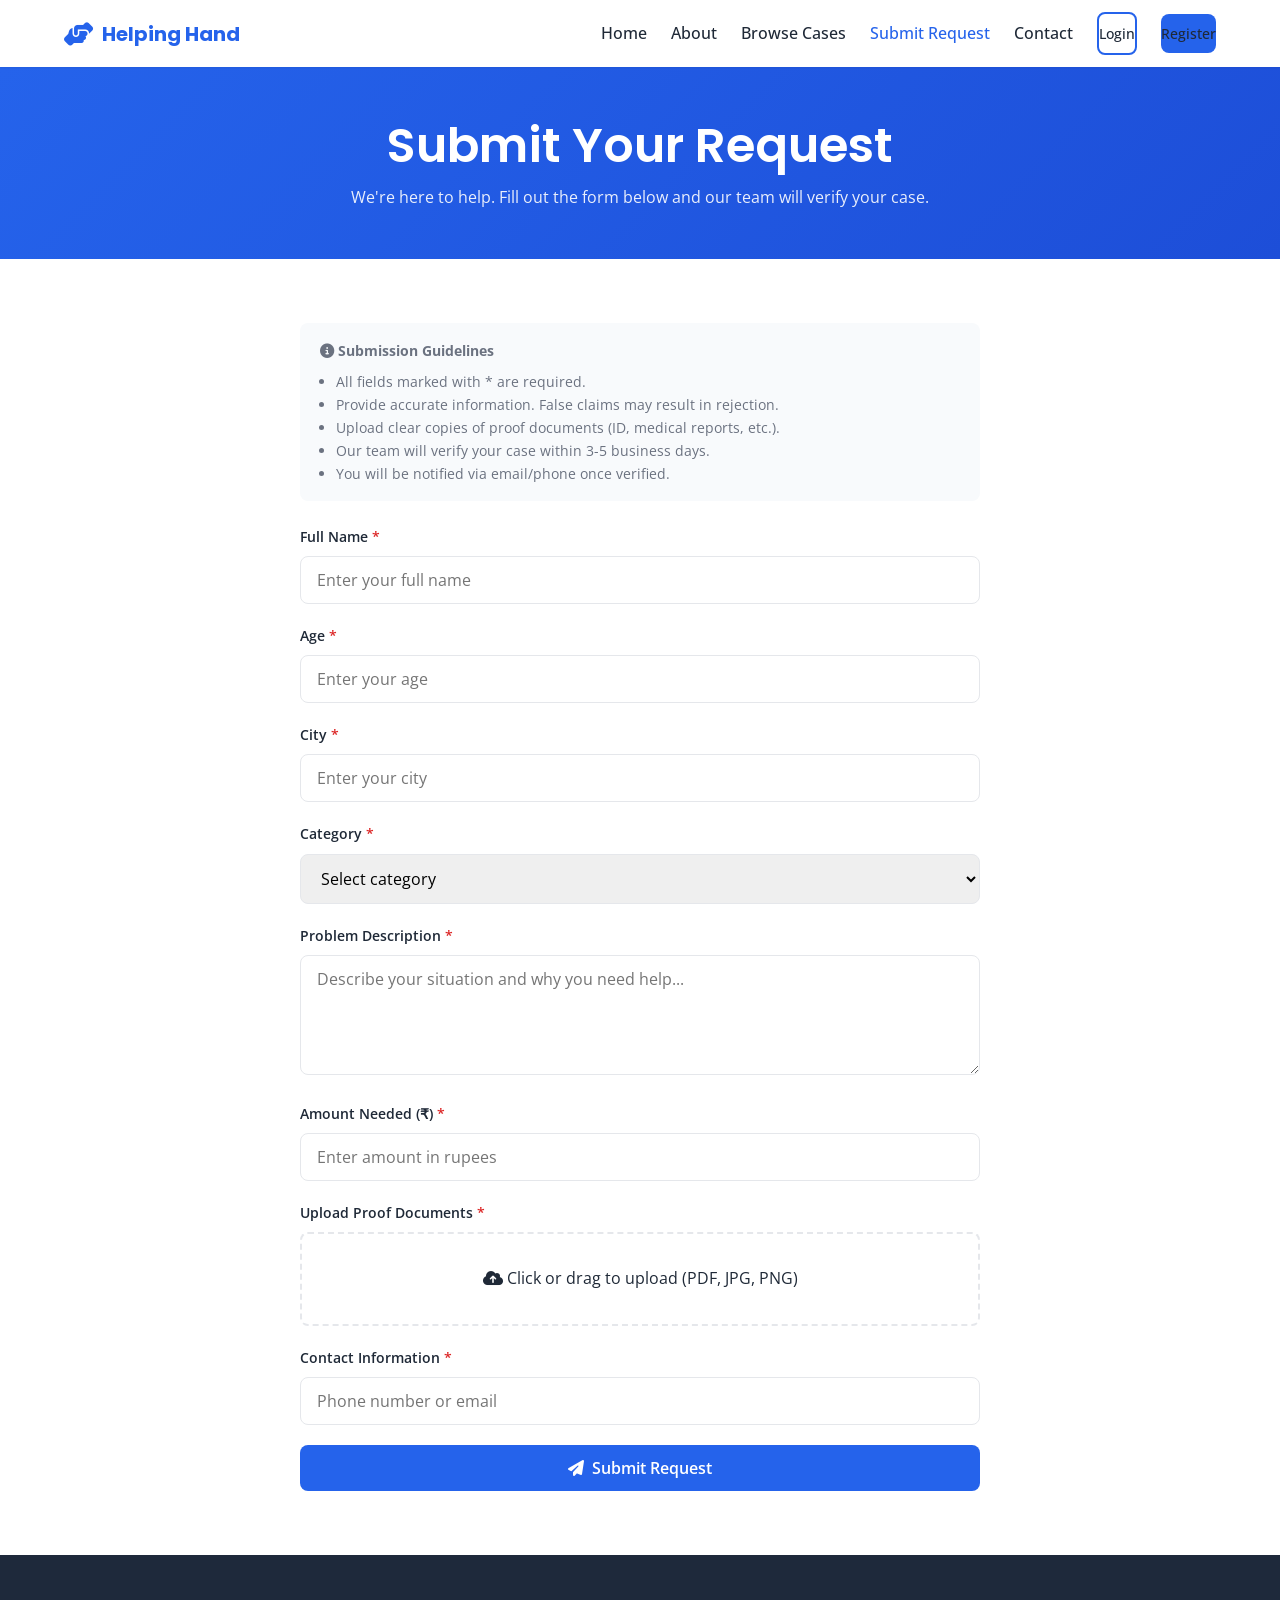
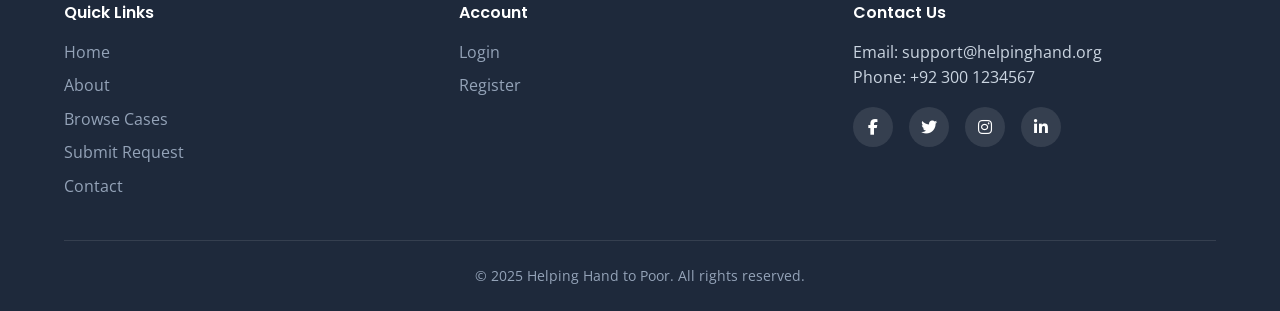
<file: pages/submit-request.html>
<!DOCTYPE html>
<html lang="en">
<head>
  <meta charset="UTF-8">
  <meta name="viewport" content="width=device-width, initial-scale=1.0">
  <meta name="description" content="Submit your request for help - Food, Education, Medical, or Rent support. Verified charity platform.">
  <meta name="keywords" content="submit request, need help, charity, food aid, medical help">
  <title>Submit Request | Helping Hand to Poor</title>
  <link rel="preconnect" href="https://fonts.googleapis.com">
  <link rel="preconnect" href="https://fonts.gstatic.com" crossorigin>
  <link href="https://fonts.googleapis.com/css2?family=Open+Sans:wght@400;500;600;700&family=Poppins:wght@500;600;700&display=swap" rel="stylesheet">
  <link rel="stylesheet" href="https://cdnjs.cloudflare.com/ajax/libs/font-awesome/6.5.1/css/all.min.css">
  <link rel="stylesheet" href="../css/style.css">
</head>
<body>
  <!-- Navigation Bar -->
  <nav class="navbar" role="navigation" aria-label="Main navigation">
    <div class="container">
      <a href="../index.html" class="navbar__logo" aria-label="Helping Hand to Poor - Home">
        <i class="fas fa-hands-helping" aria-hidden="true"></i>
        <span>Helping Hand</span>
      </a>
      <button class="navbar__toggle" id="navToggle" aria-label="Toggle menu" aria-expanded="false">
        <i class="fas fa-bars"></i>
      </button>
      <ul class="navbar__links" id="navLinks">
        <li><a href="../index.html">Home</a></li>
        <li><a href="about.html">About</a></li>
        <li><a href="browse-cases.html">Browse Cases</a></li>
        <li><a href="submit-request.html" class="active">Submit Request</a></li>
        <li><a href="contact.html">Contact</a></li>
        <li><a href="login.html" class="btn btn--outline btn--sm">Login</a></li>
        <li><a href="register.html" class="btn btn--primary btn--sm">Register</a></li>
      </ul>
    </div>
  </nav>

  <!-- Page Header -->
  <header class="page-header">
    <div class="container">
      <h1 class="page-header__title">Submit Your Request</h1>
      <p class="page-header__subtitle">We're here to help. Fill out the form below and our team will verify your case.</p>
    </div>
  </header>

  <main class="section" role="main">
    <div class="container">
      <div style="max-width: 680px; margin: 0 auto;">
        <!-- Submission Guidelines -->
        <div class="form-guidelines" role="region" aria-label="Submission guidelines">
          <strong><i class="fas fa-info-circle"></i> Submission Guidelines</strong>
          <ul>
            <li>All fields marked with <span class="required">*</span> are required.</li>
            <li>Provide accurate information. False claims may result in rejection.</li>
            <li>Upload clear copies of proof documents (ID, medical reports, etc.).</li>
            <li>Our team will verify your case within 3-5 business days.</li>
            <li>You will be notified via email/phone once verified.</li>
          </ul>
        </div>

        <!-- Request Form -->
        <form id="submitRequestForm" novalidate>
          <div class="form-group">
            <label class="form-group__label" for="fullName">Full Name <span class="required">*</span></label>
            <input type="text" id="fullName" name="fullName" class="form-control" placeholder="Enter your full name" required>
            <span class="form-error" id="fullNameError"></span>
          </div>

          <div class="form-group">
            <label class="form-group__label" for="age">Age <span class="required">*</span></label>
            <input type="number" id="age" name="age" class="form-control" min="1" max="120" placeholder="Enter your age" required>
            <span class="form-error" id="ageError"></span>
          </div>

          <div class="form-group">
            <label class="form-group__label" for="city">City <span class="required">*</span></label>
            <input type="text" id="city" name="city" class="form-control" placeholder="Enter your city" required>
            <span class="form-error" id="cityError"></span>
          </div>

          <div class="form-group">
            <label class="form-group__label" for="category">Category <span class="required">*</span></label>
            <select id="category" name="category" class="form-control" required>
              <option value="">Select category</option>
              <option value="food">Food</option>
              <option value="education">Education</option>
              <option value="medical">Medical</option>
              <option value="rent">Rent</option>
            </select>
            <span class="form-error" id="categoryError"></span>
          </div>

          <div class="form-group">
            <label class="form-group__label" for="problemDesc">Problem Description <span class="required">*</span></label>
            <textarea id="problemDesc" name="problemDesc" class="form-control" placeholder="Describe your situation and why you need help..." required></textarea>
            <span class="form-error" id="problemDescError"></span>
          </div>

          <div class="form-group">
            <label class="form-group__label" for="amountNeeded">Amount Needed (₹) <span class="required">*</span></label>
            <input type="number" id="amountNeeded" name="amountNeeded" class="form-control" min="1" placeholder="Enter amount in rupees" required>
            <span class="form-error" id="amountNeededError"></span>
          </div>

          <div class="form-group">
            <label class="form-group__label">Upload Proof Documents <span class="required">*</span></label>
            <div class="file-upload" id="fileUpload" role="button" tabindex="0">
              <input type="file" id="proofDocuments" name="proofDocuments" class="file-upload__input" accept=".pdf,.jpg,.jpeg,.png" multiple>
              <p><i class="fas fa-cloud-upload-alt"></i> Click or drag to upload (PDF, JPG, PNG)</p>
              <div class="file-upload__preview" id="filePreview"></div>
            </div>
            <span class="form-error" id="proofDocumentsError"></span>
          </div>

          <div class="form-group">
            <label class="form-group__label" for="contactInfo">Contact Information <span class="required">*</span></label>
            <input type="text" id="contactInfo" name="contactInfo" class="form-control" placeholder="Phone number or email" required>
            <span class="form-error" id="contactInfoError"></span>
          </div>

          <button type="submit" class="btn btn--primary btn--block" id="submitBtn">
            <i class="fas fa-paper-plane"></i> Submit Request
          </button>
        </form>
      </div>
    </div>
  </main>

  <!-- Footer -->
  <footer class="footer" role="contentinfo">
    <div class="container">
      <div class="footer__grid">
        <div class="footer__section">
          <h4>Quick Links</h4>
          <ul class="footer__links">
            <li><a href="../index.html">Home</a></li>
            <li><a href="about.html">About</a></li>
            <li><a href="browse-cases.html">Browse Cases</a></li>
            <li><a href="submit-request.html">Submit Request</a></li>
            <li><a href="contact.html">Contact</a></li>
          </ul>
        </div>
        <div class="footer__section">
          <h4>Account</h4>
          <ul class="footer__links">
            <li><a href="login.html">Login</a></li>
            <li><a href="register.html">Register</a></li>
          </ul>
        </div>
        <div class="footer__section">
          <h4>Contact Us</h4>
          <p>Email: support@helpinghand.org</p>
          <p>Phone: +92 300 1234567</p>
          <div class="footer__social">
            <a href="#" aria-label="Facebook"><i class="fab fa-facebook-f"></i></a>
            <a href="#" aria-label="Twitter"><i class="fab fa-twitter"></i></a>
            <a href="#" aria-label="Instagram"><i class="fab fa-instagram"></i></a>
            <a href="#" aria-label="LinkedIn"><i class="fab fa-linkedin-in"></i></a>
          </div>
        </div>
      </div>
      <div class="footer__bottom">
        <p>&copy; 2025 Helping Hand to Poor. All rights reserved.</p>
      </div>
    </div>
  </footer>

  <script src="../js/script.js"></script>
</body>
</html>
</file>
<file: css/style.css>
/* ============================================
   Helping Hand to Poor - Charity Web App
   Custom CSS - Trust-inspiring design
   ============================================ */

/* === CSS Variables === */
:root {
  /* Trust-inspiring: blues & greens */
  --color-primary: #2563eb;
  --color-primary-dark: #1d4ed8;
  --color-secondary: #059669;
  --color-secondary-light: #10b981;
  
  /* Warm accents */
  --color-accent: #f59e0b;
  --color-accent-light: #fbbf24;
  
  /* Neutrals */
  --color-text: #1f2937;
  --color-text-muted: #6b7280;
  --color-bg: #ffffff;
  --color-bg-alt: #f8fafc;
  --color-border: #e5e7eb;
  
  /* Typography */
  --font-heading: 'Poppins', sans-serif;
  --font-body: 'Open Sans', sans-serif;
  
  /* Spacing & Layout */
  --container-max: 1200px;
  --section-padding: 4rem 1.5rem;
  --transition: all 0.3s ease;
  
  /* Shadows */
  --shadow-sm: 0 1px 2px rgba(0, 0, 0, 0.05);
  --shadow-md: 0 4px 6px -1px rgba(0, 0, 0, 0.1), 0 2px 4px -2px rgba(0, 0, 0, 0.1);
  --shadow-lg: 0 10px 15px -3px rgba(0, 0, 0, 0.1), 0 4px 6px -4px rgba(0, 0, 0, 0.1);
}

/* === Reset & Base === */
*, *::before, *::after {
  box-sizing: border-box;
  margin: 0;
  padding: 0;
}

html {
  scroll-behavior: smooth;
}

body {
  font-family: var(--font-body);
  font-size: 16px;
  line-height: 1.6;
  color: var(--color-text);
  background-color: var(--color-bg);
  min-height: 100vh;
  display: flex;
  flex-direction: column;
}

img {
  max-width: 100%;
  height: auto;
  display: block;
}

a {
  color: var(--color-primary);
  text-decoration: none;
  transition: var(--transition);
}

a:hover {
  color: var(--color-primary-dark);
}

/* === Typography === */
h1, h2, h3, h4, h5, h6 {
  font-family: var(--font-heading);
  font-weight: 600;
  line-height: 1.3;
}

h1 { font-size: clamp(2rem, 5vw, 3rem); }
h2 { font-size: clamp(1.5rem, 4vw, 2.25rem); }
h3 { font-size: clamp(1.25rem, 3vw, 1.5rem); }

/* === Layout === */
.container {
  width: 100%;
  max-width: var(--container-max);
  margin: 0 auto;
  padding: 0 1.5rem;
}

/* === Navigation Bar === */
.navbar {
  position: sticky;
  top: 0;
  z-index: 1000;
  background: var(--color-bg);
  box-shadow: var(--shadow-sm);
  padding: 0.75rem 1.5rem;
  transition: box-shadow 0.3s ease, background 0.3s ease;
}

.navbar .container {
  display: flex;
  align-items: center;
  justify-content: space-between;
  gap: 1rem;
}

.navbar__logo {
  display: flex;
  align-items: center;
  gap: 0.5rem;
  font-family: var(--font-heading);
  font-size: 1.25rem;
  font-weight: 700;
  color: var(--color-primary);
}

.navbar__logo i {
  font-size: 1.5rem;
}

.navbar__links {
  display: flex;
  align-items: center;
  gap: 1.5rem;
  list-style: none;
}

.navbar__links a {
  color: var(--color-text);
  font-weight: 500;
  padding: 0.5rem 0;
  transition: color 0.3s ease, transform 0.2s ease;
}

.navbar__links a:hover,
.navbar__links a.active {
  color: var(--color-primary);
}

.navbar__links a:hover {
  transform: translateY(-1px);
}

/* Hamburger menu - mobile */
.navbar__toggle {
  display: none;
  background: none;
  border: none;
  font-size: 1.5rem;
  cursor: pointer;
  color: var(--color-text);
  padding: 0.25rem;
  aria-label: "Toggle menu";
}

@media (max-width: 768px) {
  .navbar__toggle {
    display: flex;
    align-items: center;
    justify-content: center;
  }
  
  .navbar__links {
    position: fixed;
    top: 0;
    right: -100%;
    width: 80%;
    max-width: 300px;
    height: 100vh;
    background: var(--color-bg);
    flex-direction: column;
    padding: 5rem 2rem 2rem;
    box-shadow: -4px 0 15px rgba(0, 0, 0, 0.1);
    transition: right 0.3s ease;
    gap: 0;
  }
  
  .navbar__links.active {
    right: 0;
  }
  
  .navbar__links li {
    width: 100%;
  }
  
  .navbar__links a {
    display: block;
    padding: 1rem;
    border-bottom: 1px solid var(--color-border);
  }
}

/* === Buttons === */
.btn {
  display: inline-flex;
  align-items: center;
  justify-content: center;
  gap: 0.5rem;
  padding: 0.75rem 1.5rem;
  font-family: var(--font-body);
  font-size: 1rem;
  font-weight: 600;
  border: none;
  border-radius: 8px;
  cursor: pointer;
  transition: transform 0.3s cubic-bezier(0.34, 1.56, 0.64, 1), box-shadow 0.3s ease, background 0.3s ease;
}

.btn--primary {
  background: var(--color-primary);
  color: white;
}

.btn--primary:hover {
  background: var(--color-primary-dark);
  transform: translateY(-2px);
  box-shadow: var(--shadow-md);
}

.btn--secondary {
  background: var(--color-secondary);
  color: white;
}

.btn--secondary:hover {
  background: var(--color-secondary-light);
  transform: translateY(-2px);
  box-shadow: var(--shadow-md);
}

.btn--outline {
  background: transparent;
  color: var(--color-primary);
  border: 2px solid var(--color-primary);
}

.btn--outline:hover {
  background: var(--color-primary);
  color: white;
}

.btn--accent {
  background: var(--color-accent);
  color: white;
}

.btn--accent:hover {
  background: var(--color-accent-light);
  transform: translateY(-2px);
}

.btn:disabled {
  opacity: 0.6;
  cursor: not-allowed;
  transform: none;
}

.btn--block {
  width: 100%;
}

.btn--sm {
  padding: 0.5rem 1rem;
  font-size: 0.9rem;
}

/* === Hero Section === */
.hero {
  background: linear-gradient(135deg, #0f172a 0%, #1e3a5f 50%, #2563eb 100%);
  color: white;
  padding: 4rem 1.5rem;
  text-align: center;
  position: relative;
}

/* Hero with background image */
.hero--with-bg {
  overflow: hidden;
}

.hero__bg-image {
  position: absolute;
  inset: 0;
  background-image: url('https://images.unsplash.com/photo-1559027615-cd4628902d4a?w=1920&q=80');
  background-size: cover;
  background-position: center;
  opacity: 0.25;
  animation: heroBgZoom 20s ease-in-out infinite alternate;
}

.hero__bg-image::after {
  content: '';
  position: absolute;
  inset: 0;
  background: linear-gradient(135deg, rgba(15, 23, 42, 0.85) 0%, rgba(30, 58, 95, 0.8) 50%, rgba(37, 99, 235, 0.75) 100%);
}

.hero__content {
  position: relative;
  z-index: 1;
}

.hero__title {
  color: white;
  margin-bottom: 1rem;
}

.hero__tagline {
  font-size: clamp(1rem, 2.5vw, 1.25rem);
  opacity: 0.95;
  max-width: 600px;
  margin: 0 auto 2rem;
}

.hero__buttons {
  display: flex;
  flex-wrap: wrap;
  gap: 1rem;
  justify-content: center;
}

.hero__buttons .btn {
  min-width: 160px;
}

.hero__buttons .btn--outline {
  border-color: white;
  color: white;
}

.hero__buttons .btn--outline:hover {
  background: white;
  color: var(--color-primary);
}

/* === Section Styles === */
.section {
  padding: var(--section-padding);
}

.section--alt {
  background: var(--color-bg-alt);
}

.section__header {
  text-align: center;
  margin-bottom: 3rem;
}

.section__title {
  margin-bottom: 0.5rem;
}

.section__subtitle {
  color: var(--color-text-muted);
  max-width: 600px;
  margin: 0 auto;
}

/* === How It Works === */
.steps {
  display: grid;
  grid-template-columns: repeat(auto-fit, minmax(250px, 1fr));
  gap: 2rem;
  margin-top: 2rem;
}

.step-card {
  background: var(--color-bg);
  padding: 2rem;
  border-radius: 12px;
  text-align: center;
  box-shadow: var(--shadow-md);
}

.step-card {
  transition: transform 0.4s cubic-bezier(0.34, 1.56, 0.64, 1), box-shadow 0.4s ease;
}

.step-card:hover {
  transform: translateY(-8px);
  box-shadow: 0 20px 25px -5px rgba(0, 0, 0, 0.1), 0 8px 10px -6px rgba(0, 0, 0, 0.1);
}

.step-card__number {
  width: 48px;
  height: 48px;
  background: var(--color-primary);
  color: white;
  border-radius: 50%;
  display: flex;
  align-items: center;
  justify-content: center;
  font-weight: 700;
  font-size: 1.25rem;
  margin: 0 auto 1rem;
}

.step-card__title {
  margin-bottom: 0.5rem;
}

.step-card__desc {
  color: var(--color-text-muted);
  font-size: 0.95rem;
}

/* === Cards (Case Cards) === */
.cards-grid {
  display: grid;
  grid-template-columns: repeat(auto-fill, minmax(280px, 1fr));
  gap: 1.5rem;
}

.case-card {
  background: var(--color-bg);
  border-radius: 12px;
  overflow: hidden;
  box-shadow: var(--shadow-md);
  display: flex;
  flex-direction: column;
}

.case-card {
  transition: transform 0.4s cubic-bezier(0.34, 1.56, 0.64, 1), box-shadow 0.4s ease;
}

.case-card:hover {
  transform: translateY(-8px);
  box-shadow: 0 25px 50px -12px rgba(0, 0, 0, 0.15);
}

.case-card__image-wrap {
  aspect-ratio: 16/10;
  overflow: hidden;
  background: var(--color-bg-alt);
}

.case-card__image {
  width: 100%;
  height: 100%;
  object-fit: cover;
  transition: transform 0.6s cubic-bezier(0.34, 1.56, 0.64, 1);
}

.case-card:hover .case-card__image {
  transform: scale(1.08);
}

.case-card__content {
  padding: 1.25rem;
  flex: 1;
  display: flex;
  flex-direction: column;
}

.case-card__category {
  display: inline-block;
  font-size: 0.75rem;
  font-weight: 600;
  color: var(--color-primary);
  text-transform: uppercase;
  letter-spacing: 0.5px;
  margin-bottom: 0.5rem;
}

.case-card__name {
  font-size: 1.125rem;
  margin-bottom: 0.25rem;
}

.case-card__meta {
  font-size: 0.875rem;
  color: var(--color-text-muted);
  margin-bottom: 0.75rem;
}

.case-card__desc {
  font-size: 0.9rem;
  color: var(--color-text-muted);
  margin-bottom: 1rem;
  flex: 1;
  display: -webkit-box;
  -webkit-line-clamp: 2;
  -webkit-box-orient: vertical;
  overflow: hidden;
}

.case-card__amount {
  font-weight: 700;
  color: var(--color-secondary);
  margin-bottom: 1rem;
  font-size: 1.125rem;
}

/* === Statistics === */
.stats {
  display: grid;
  grid-template-columns: repeat(auto-fit, minmax(180px, 1fr));
  gap: 2rem;
  text-align: center;
}

.stat-item {
  padding: 1.5rem;
}

.stat-item__number {
  font-size: 2.5rem;
  font-weight: 700;
  color: var(--color-primary);
  margin-bottom: 0.25rem;
}

.stat-item__label {
  font-size: 0.95rem;
  color: var(--color-text-muted);
}

/* === Filter Sidebar === */
.browse-layout {
  display: grid;
  grid-template-columns: 260px 1fr;
  gap: 2rem;
  align-items: start;
}

@media (max-width: 900px) {
  .browse-layout {
    grid-template-columns: 1fr;
  }
}

.filter-sidebar {
  background: var(--color-bg-alt);
  padding: 1.5rem;
  border-radius: 12px;
  position: sticky;
  top: 100px;
}

.filter-sidebar__title {
  margin-bottom: 1rem;
  font-size: 1.125rem;
}

.filter-group {
  margin-bottom: 1.5rem;
}

.filter-group__label {
  display: block;
  font-weight: 600;
  font-size: 0.875rem;
  margin-bottom: 0.5rem;
}

.filter-group select {
  width: 100%;
  padding: 0.5rem 0.75rem;
  border: 1px solid var(--color-border);
  border-radius: 6px;
  font-family: inherit;
  font-size: 0.95rem;
}

.filter-group select:focus {
  outline: none;
  border-color: var(--color-primary);
}

/* === Pagination === */
.pagination {
  display: flex;
  justify-content: center;
  gap: 0.5rem;
  margin-top: 2rem;
  flex-wrap: wrap;
}

.pagination a,
.pagination span {
  padding: 0.5rem 1rem;
  border: 1px solid var(--color-border);
  border-radius: 6px;
  color: var(--color-text);
  font-weight: 500;
  transition: var(--transition);
}

.pagination a:hover {
  background: var(--color-primary);
  color: white;
  border-color: var(--color-primary);
}

.pagination .active {
  background: var(--color-primary);
  color: white;
  border-color: var(--color-primary);
}

/* === Forms === */
.form-group {
  margin-bottom: 1.25rem;
}

.form-group__label {
  display: block;
  font-weight: 600;
  font-size: 0.9rem;
  margin-bottom: 0.5rem;
}

.form-group__label .required {
  color: #dc2626;
}

.form-control {
  width: 100%;
  padding: 0.75rem 1rem;
  border: 1px solid var(--color-border);
  border-radius: 8px;
  font-family: inherit;
  font-size: 1rem;
  transition: var(--transition);
}

.form-control:focus {
  outline: none;
  border-color: var(--color-primary);
  box-shadow: 0 0 0 3px rgba(37, 99, 235, 0.2);
}

.form-control.error {
  border-color: #dc2626;
}

.form-control.error:focus {
  box-shadow: 0 0 0 3px rgba(220, 38, 38, 0.2);
}

.form-error {
  font-size: 0.875rem;
  color: #dc2626;
  margin-top: 0.25rem;
}

textarea.form-control {
  min-height: 120px;
  resize: vertical;
}

/* File upload with preview */
.file-upload {
  border: 2px dashed var(--color-border);
  border-radius: 8px;
  padding: 2rem;
  text-align: center;
  cursor: pointer;
  transition: var(--transition);
}

.file-upload:hover {
  border-color: var(--color-primary);
  background: rgba(37, 99, 235, 0.05);
}

.file-upload__input {
  display: none;
}

.file-upload__preview {
  margin-top: 1rem;
  display: none;
}

.file-upload__preview.active {
  display: block;
}

.file-upload__preview img {
  max-height: 150px;
  margin: 0 auto;
  border-radius: 6px;
}

/* Radio group */
.radio-group {
  display: flex;
  gap: 1.5rem;
  flex-wrap: wrap;
}

.radio-group label {
  display: flex;
  align-items: center;
  gap: 0.5rem;
  cursor: pointer;
}

/* Checkbox */
.checkbox-group label {
  display: flex;
  align-items: flex-start;
  gap: 0.5rem;
  cursor: pointer;
}

.checkbox-group input {
  margin-top: 0.25rem;
}

/* Form guidelines */
.form-guidelines {
  background: var(--color-bg-alt);
  padding: 1rem 1.25rem;
  border-radius: 8px;
  margin-bottom: 1.5rem;
  font-size: 0.9rem;
  color: var(--color-text-muted);
}

.form-guidelines ul {
  margin: 0.5rem 0 0 1rem;
}

/* === Footer === */
.footer {
  background: #1e293b;
  color: #cbd5e1;
  margin-top: auto;
  padding: 3rem 1.5rem 1.5rem;
}

.footer__grid {
  display: grid;
  grid-template-columns: repeat(auto-fit, minmax(200px, 1fr));
  gap: 2rem;
  max-width: var(--container-max);
  margin: 0 auto 2rem;
}

.footer__section h4 {
  color: white;
  font-size: 1rem;
  margin-bottom: 1rem;
}

.footer__links {
  list-style: none;
}

.footer__links li {
  margin-bottom: 0.5rem;
}

.footer__links a {
  color: #94a3b8;
  transition: var(--transition);
}

.footer__links a:hover {
  color: white;
}

.footer__social {
  display: flex;
  gap: 1rem;
  margin-top: 1rem;
}

.footer__social a {
  width: 40px;
  height: 40px;
  background: rgba(255, 255, 255, 0.1);
  border-radius: 50%;
  display: flex;
  align-items: center;
  justify-content: center;
  color: white;
  transition: var(--transition);
}

.footer__social a:hover {
  background: var(--color-primary);
  transform: translateY(-3px);
}

.footer__bottom {
  text-align: center;
  padding-top: 1.5rem;
  border-top: 1px solid rgba(255, 255, 255, 0.1);
  font-size: 0.875rem;
  color: #94a3b8;
}

/* === Modal === */
.modal-overlay {
  position: fixed;
  inset: 0;
  background: rgba(0, 0, 0, 0.5);
  display: flex;
  align-items: center;
  justify-content: center;
  z-index: 2000;
  opacity: 0;
  visibility: hidden;
  transition: opacity 0.3s ease, visibility 0.3s ease;
  backdrop-filter: blur(4px);
}

.modal-overlay.active {
  opacity: 1;
  visibility: visible;
}

.modal {
  background: var(--color-bg);
  border-radius: 16px;
  padding: 2rem;
  max-width: 450px;
  width: 90%;
  max-height: 90vh;
  overflow-y: auto;
  transform: scale(0.8) translateY(20px);
  opacity: 0;
  transition: transform 0.4s cubic-bezier(0.34, 1.56, 0.64, 1), opacity 0.3s ease;
  box-shadow: 0 25px 50px -12px rgba(0, 0, 0, 0.25);
}

.modal-overlay.active .modal {
  transform: scale(1) translateY(0);
  opacity: 1;
}

.modal__header {
  display: flex;
  justify-content: space-between;
  align-items: center;
  margin-bottom: 1.5rem;
}

.modal__title {
  font-size: 1.25rem;
}

.modal__close {
  background: none;
  border: none;
  font-size: 1.5rem;
  cursor: pointer;
  color: var(--color-text-muted);
  padding: 0.25rem;
  line-height: 1;
}

.modal__close:hover {
  color: var(--color-text);
}

/* === Utility Classes === */
.text-center { text-align: center; }
.text-muted { color: var(--color-text-muted); }
.mb-1 { margin-bottom: 0.5rem; }
.mb-2 { margin-bottom: 1rem; }
.mb-3 { margin-bottom: 1.5rem; }
.mt-2 { margin-top: 1rem; }
.mt-3 { margin-top: 1.5rem; }

/* === Page Header (for inner pages) === */
.page-header {
  background: linear-gradient(135deg, var(--color-primary) 0%, var(--color-primary-dark) 100%);
  color: white;
  padding: 3rem 1.5rem;
  text-align: center;
}

.page-header__title {
  color: white;
  margin-bottom: 0.5rem;
}

.page-header__subtitle {
  opacity: 0.9;
  font-size: 1rem;
}

/* === Auth Pages (Login/Register) === */
.auth-container {
  max-width: 440px;
  margin: 2rem auto;
  padding: 2rem;
  background: var(--color-bg);
  border-radius: 12px;
  box-shadow: var(--shadow-lg);
}

.auth-container h1 {
  text-align: center;
  margin-bottom: 1.5rem;
}

.auth-divider {
  display: flex;
  align-items: center;
  gap: 1rem;
  margin: 1.5rem 0;
}

.auth-divider::before,
.auth-divider::after {
  content: '';
  flex: 1;
  height: 1px;
  background: var(--color-border);
}

.auth-social {
  display: flex;
  gap: 1rem;
  justify-content: center;
  flex-wrap: wrap;
}

.auth-social .btn {
  flex: 1;
  min-width: 140px;
}

/* === Contact Page === */
.contact-grid {
  display: grid;
  grid-template-columns: 1fr 1fr;
  gap: 2rem;
  align-items: start;
}

@media (max-width: 768px) {
  .contact-grid {
    grid-template-columns: 1fr;
  }
}

.contact-info__item {
  margin-bottom: 1rem;
  display: flex;
  gap: 1rem;
  align-items: flex-start;
}

.contact-info__item i {
  font-size: 1.25rem;
  color: var(--color-primary);
  min-width: 24px;
}

.map-placeholder {
  background: var(--color-bg-alt);
  border-radius: 12px;
  aspect-ratio: 16/10;
  display: flex;
  align-items: center;
  justify-content: center;
  color: var(--color-text-muted);
  border: 2px dashed var(--color-border);
}

/* === About Page === */
.about-content {
  max-width: 800px;
  margin: 0 auto;
}

.about-content p {
  margin-bottom: 1rem;
}

.about-content h3 {
  margin: 2rem 0 1rem;
}

.team-grid {
  display: grid;
  grid-template-columns: repeat(auto-fill, minmax(200px, 1fr));
  gap: 1.5rem;
  margin-top: 2rem;
}

.team-card {
  text-align: center;
  padding: 1.5rem;
}

.team-card__avatar {
  width: 100px;
  height: 100px;
  background: var(--color-bg-alt);
  border-radius: 50%;
  margin: 0 auto 1rem;
  display: flex;
  align-items: center;
  justify-content: center;
  font-size: 2rem;
  color: var(--color-primary);
}

.team-card__name {
  font-size: 1rem;
  margin-bottom: 0.25rem;
}

.team-card__role {
  font-size: 0.875rem;
  color: var(--color-text-muted);
}

/* === Loading State === */
.btn.loading {
  pointer-events: none;
  position: relative;
}

.btn.loading::after {
  content: '';
  position: absolute;
  width: 18px;
  height: 18px;
  border: 2px solid rgba(255, 255, 255, 0.4);
  border-top-color: white;
  border-radius: 50%;
  animation: spin 0.8s linear infinite;
}

@keyframes spin {
  to { transform: rotate(360deg); }
}

/* Hero background subtle zoom animation */
@keyframes heroBgZoom {
  from { transform: scale(1); }
  to { transform: scale(1.05); }
}

/* === Responsive adjustments === */
@media (max-width: 480px) {
  .hero {
    padding: 3rem 1rem;
  }
  
  .section {
    padding: 3rem 1rem;
  }
  
  .stats {
    gap: 1.5rem;
  }
  
  .stat-item__number {
    font-size: 2rem;
  }
}

/* ============================================
   HOME PAGE - Premium & Colorful Typography
   ============================================ */

.page-home .hero__title {
  font-family: 'Playfair Display', serif;
  font-weight: 700;
  font-size: clamp(2.25rem, 6vw, 3.5rem);
  letter-spacing: -0.02em;
  background: linear-gradient(135deg, #ffffff 0%, #93c5fd 40%, #67e8f9 70%, #a78bfa 100%);
  -webkit-background-clip: text;
  -webkit-text-fill-color: transparent;
  background-clip: text;
}

.page-home .hero__tagline {
  font-size: clamp(1.05rem, 2.5vw, 1.3rem);
  color: rgba(255, 255, 255, 0.95);
  text-shadow: 0 1px 2px rgba(0, 0, 0, 0.2);
}

/* Section titles - colorful gradient variations */
.page-home .section__title {
  font-family: 'Playfair Display', serif;
  font-weight: 700;
  letter-spacing: 0.02em;
}

.page-home #how-title {
  background: linear-gradient(135deg, #2563eb 0%, #7c3aed 100%);
  -webkit-background-clip: text;
  -webkit-text-fill-color: transparent;
  background-clip: text;
}

.page-home #featured-title {
  background: linear-gradient(135deg, #059669 0%, #0ea5e9 100%);
  -webkit-background-clip: text;
  -webkit-text-fill-color: transparent;
  background-clip: text;
}

.page-home #stats-title {
  background: linear-gradient(135deg, #dc2626 0%, #f59e0b 100%);
  -webkit-background-clip: text;
  -webkit-text-fill-color: transparent;
  background-clip: text;
}

.page-home #cta-title {
  background: linear-gradient(135deg, #7c3aed 0%, #ec4899 100%);
  -webkit-background-clip: text;
  -webkit-text-fill-color: transparent;
  background-clip: text;
}

.page-home .section__subtitle {
  font-size: 1.05rem;
  color: var(--color-text-muted);
}

/* Step cards - colorful titles */
.page-home .step-card__title {
  font-family: 'Playfair Display', serif;
  font-weight: 600;
}

.page-home .steps .step-card:nth-child(1) .step-card__title {
  color: #2563eb;
}

.page-home .steps .step-card:nth-child(2) .step-card__title {
  color: #7c3aed;
}

.page-home .steps .step-card:nth-child(3) .step-card__title {
  color: #059669;
}

.page-home .step-card__number {
  font-family: 'Playfair Display', serif;
  font-weight: 700;
}

.page-home .steps .step-card:nth-child(1) .step-card__number {
  background: linear-gradient(135deg, #2563eb, #3b82f6);
}

.page-home .steps .step-card:nth-child(2) .step-card__number {
  background: linear-gradient(135deg, #7c3aed, #a78bfa);
}

.page-home .steps .step-card:nth-child(3) .step-card__number {
  background: linear-gradient(135deg, #059669, #10b981);
}

/* Case cards - colorful categories */
.page-home .case-card__category--medical {
  color: #dc2626 !important;
  font-weight: 700;
  background: linear-gradient(135deg, #dc2626, #f87171);
  -webkit-background-clip: text;
  -webkit-text-fill-color: transparent;
  background-clip: text;
}

.page-home .case-card__category--education {
  color: #2563eb !important;
  font-weight: 700;
  background: linear-gradient(135deg, #2563eb, #0ea5e9);
  -webkit-background-clip: text;
  -webkit-text-fill-color: transparent;
  background-clip: text;
}

.page-home .case-card__category--food {
  color: #059669 !important;
  font-weight: 700;
  background: linear-gradient(135deg, #059669, #22c55e);
  -webkit-background-clip: text;
  -webkit-text-fill-color: transparent;
  background-clip: text;
}

.page-home .case-card__name {
  font-family: 'Playfair Display', serif;
  font-weight: 700;
  font-size: 1.25rem;
  background: linear-gradient(135deg, #1e293b 0%, #475569 100%);
  -webkit-background-clip: text;
  -webkit-text-fill-color: transparent;
  background-clip: text;
}

.page-home .case-card__amount {
  font-family: 'Playfair Display', serif;
  font-size: 1.25rem;
  font-weight: 700;
  background: linear-gradient(135deg, #059669 0%, #10b981 50%, #34d399 100%);
  -webkit-background-clip: text;
  -webkit-text-fill-color: transparent;
  background-clip: text;
}

/* Stats - vibrant gradient numbers */
.page-home .stat-item__number {
  font-family: 'Playfair Display', serif;
  font-weight: 700;
  font-size: clamp(2.25rem, 5vw, 3rem);
  letter-spacing: -0.02em;
}

.page-home .stats .stat-item:nth-child(1) .stat-item__number {
  background: linear-gradient(135deg, #2563eb, #7c3aed);
  -webkit-background-clip: text;
  -webkit-text-fill-color: transparent;
  background-clip: text;
}

.page-home .stats .stat-item:nth-child(2) .stat-item__number {
  background: linear-gradient(135deg, #059669, #0ea5e9);
  -webkit-background-clip: text;
  -webkit-text-fill-color: transparent;
  background-clip: text;
}

.page-home .stats .stat-item:nth-child(3) .stat-item__number {
  background: linear-gradient(135deg, #dc2626, #f59e0b);
  -webkit-background-clip: text;
  -webkit-text-fill-color: transparent;
  background-clip: text;
}

.page-home .stat-item__label {
  font-weight: 600;
  color: var(--color-text);
}

/* Navbar logo - premium on home */
.page-home .navbar__logo {
  font-family: 'Playfair Display', serif;
  font-weight: 700;
  background: linear-gradient(135deg, #2563eb 0%, #7c3aed 100%);
  -webkit-background-clip: text;
  -webkit-text-fill-color: transparent;
  background-clip: text;
}

.page-home .navbar__logo i {
  color: #7c3aed;
}

/* Premium case card enhancements */
.page-home .case-card--premium {
  border-radius: 16px;
  box-shadow: 0 4px 6px -1px rgba(0, 0, 0, 0.08), 0 2px 4px -2px rgba(0, 0, 0, 0.06);
}

.page-home .case-card--premium:hover {
  box-shadow: 0 25px 50px -12px rgba(0, 0, 0, 0.2), 0 0 0 1px rgba(37, 99, 235, 0.1);
}

/* Stat item hover - subtle lift */
.page-home .stat-item {
  transition: transform 0.4s cubic-bezier(0.34, 1.56, 0.64, 1);
}

.page-home .stat-item:hover {
  transform: scale(1.05);
}

/* Donate button pulse on case cards */
.page-home .case-card .btn--primary {
  position: relative;
  overflow: hidden;
}

.page-home .case-card .btn--primary::before {
  content: '';
  position: absolute;
  inset: 0;
  background: linear-gradient(90deg, transparent, rgba(255,255,255,0.2), transparent);
  transform: translateX(-100%);
  transition: transform 0.6s ease;
}

.page-home .case-card .btn--primary:hover::before {
  transform: translateX(100%);
}
</file>
